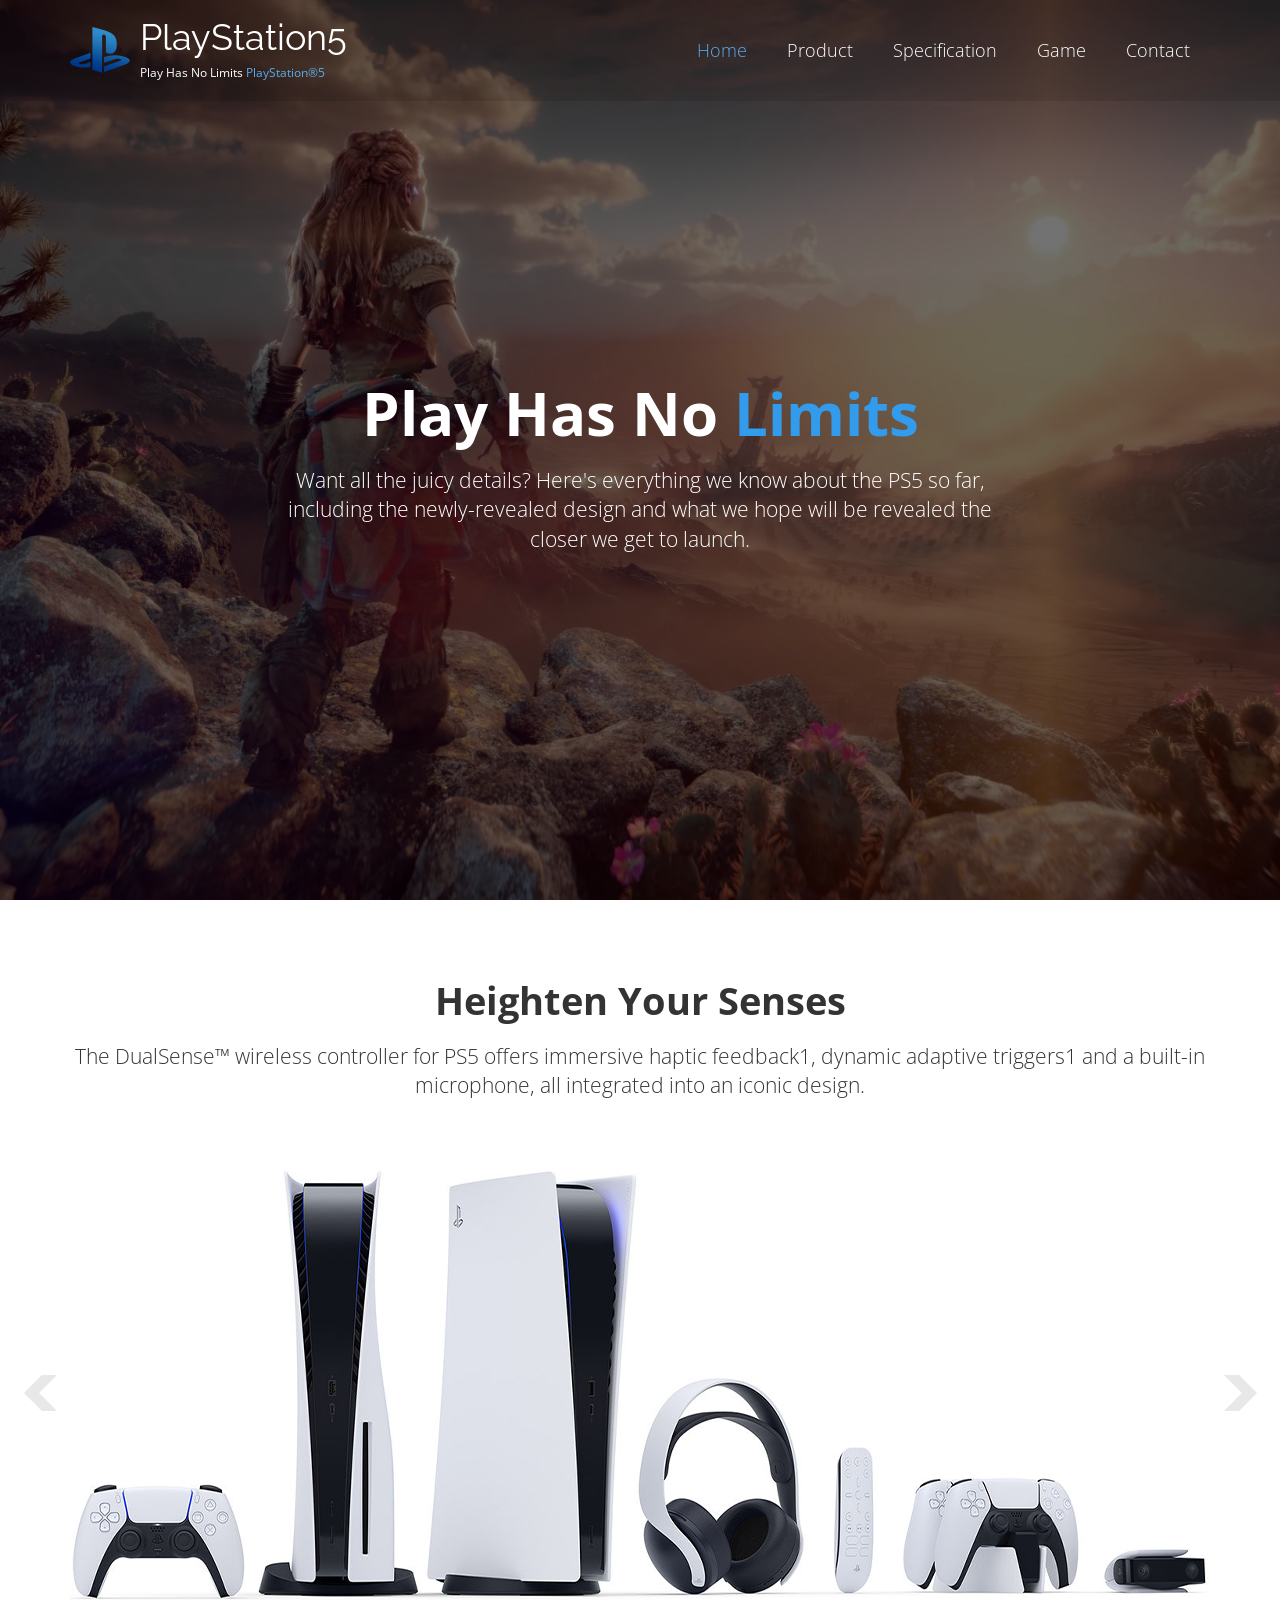
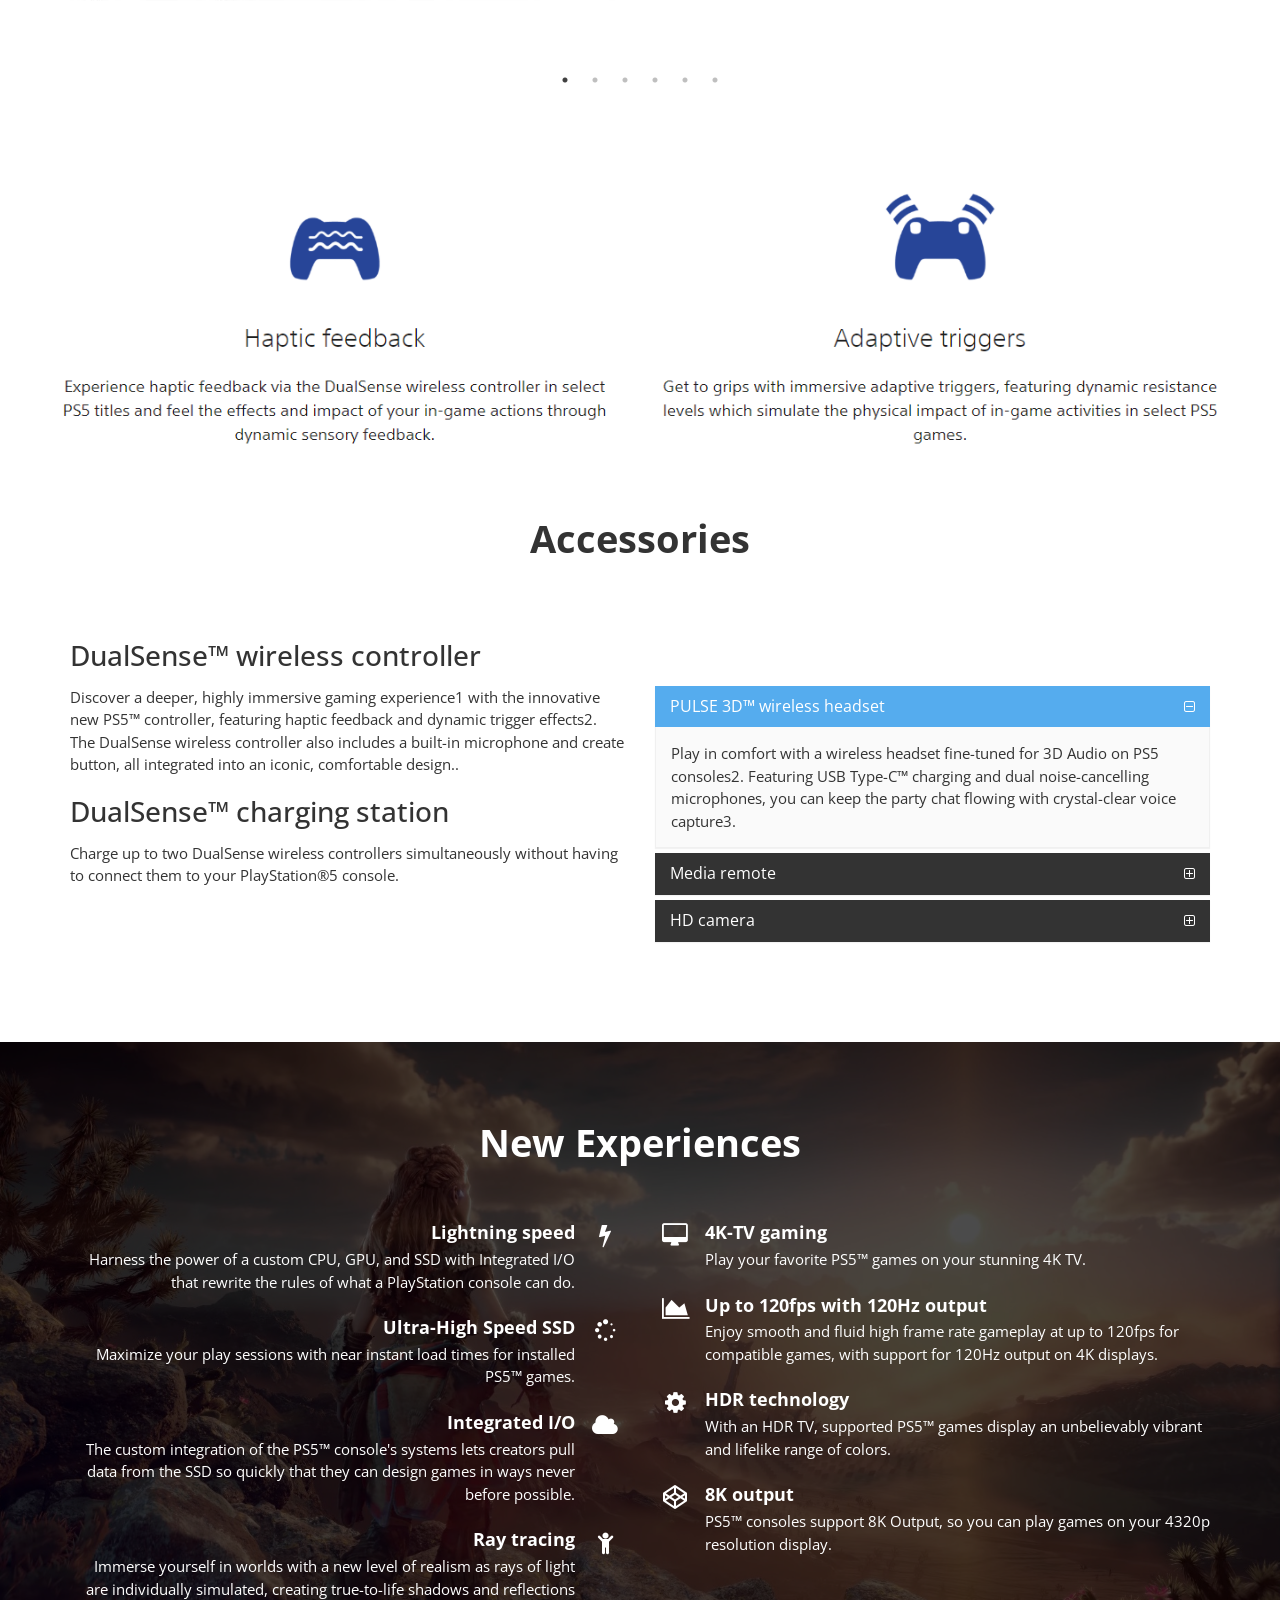
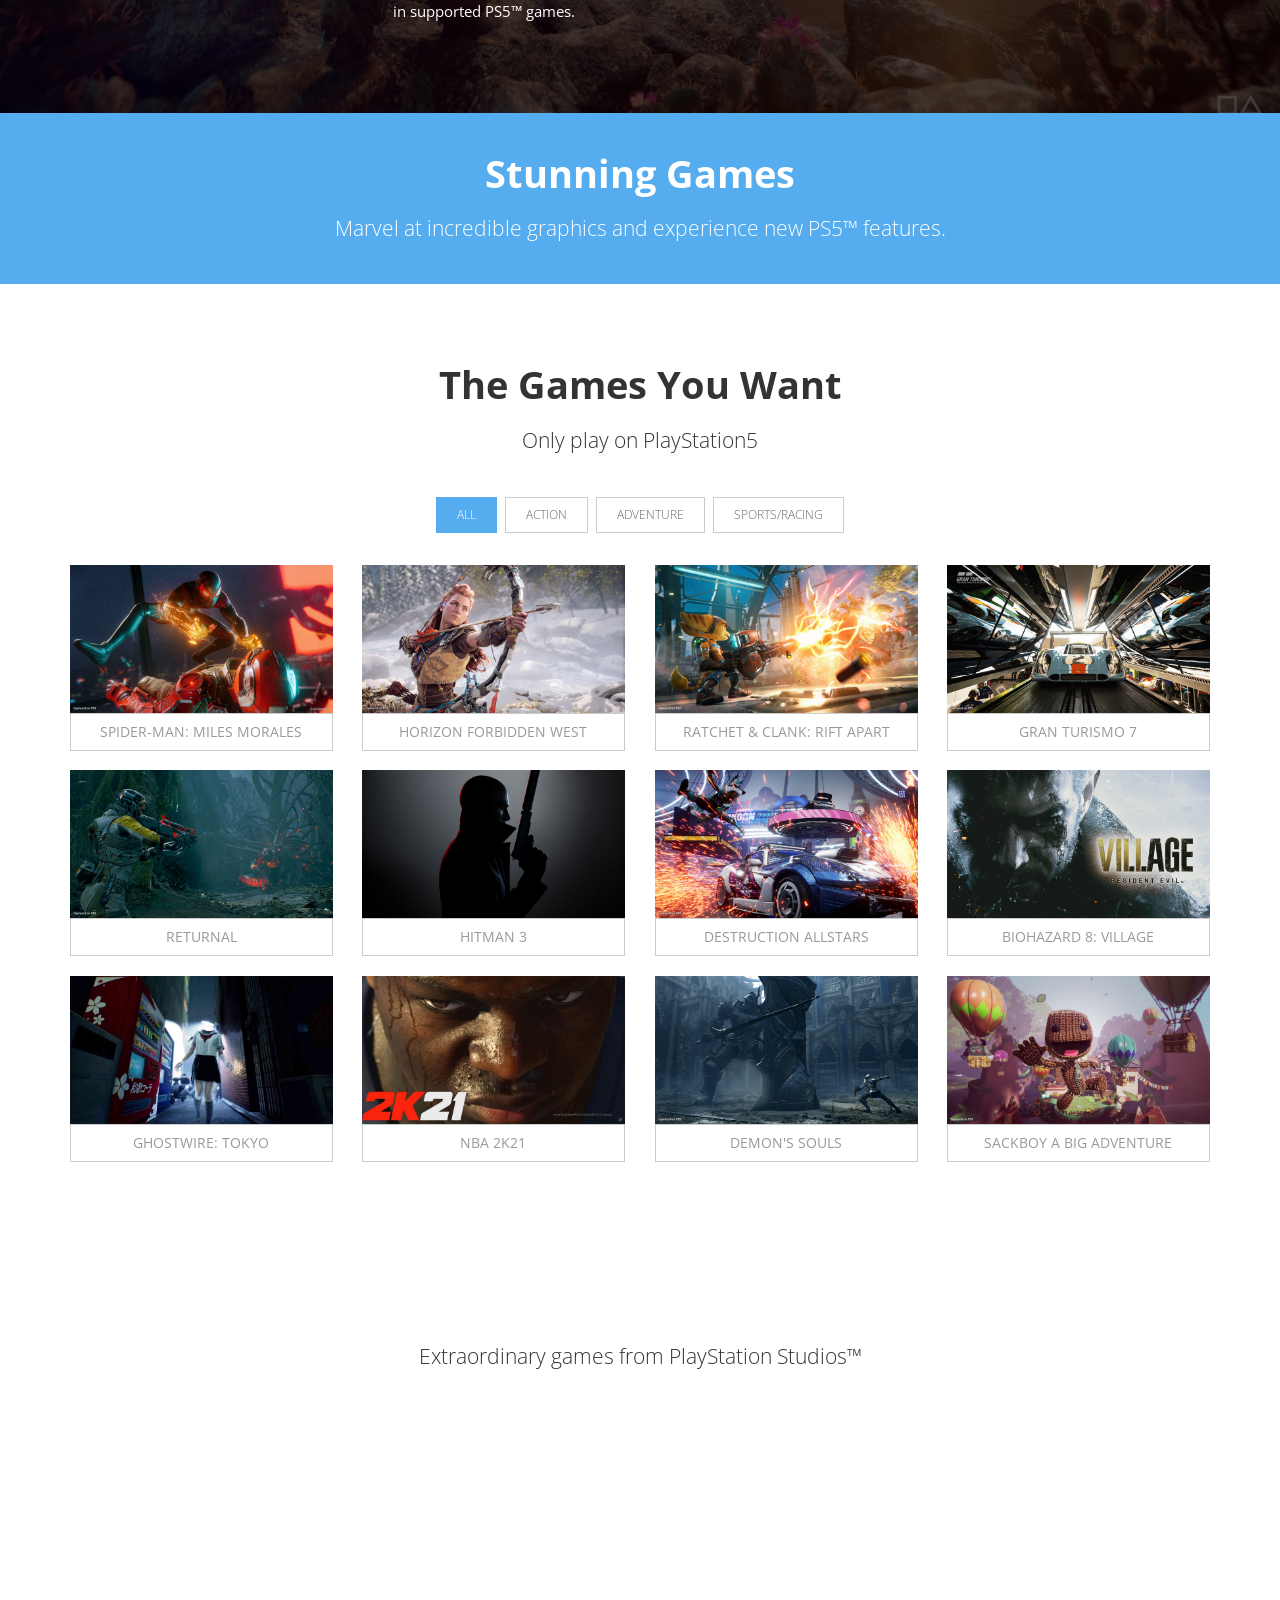
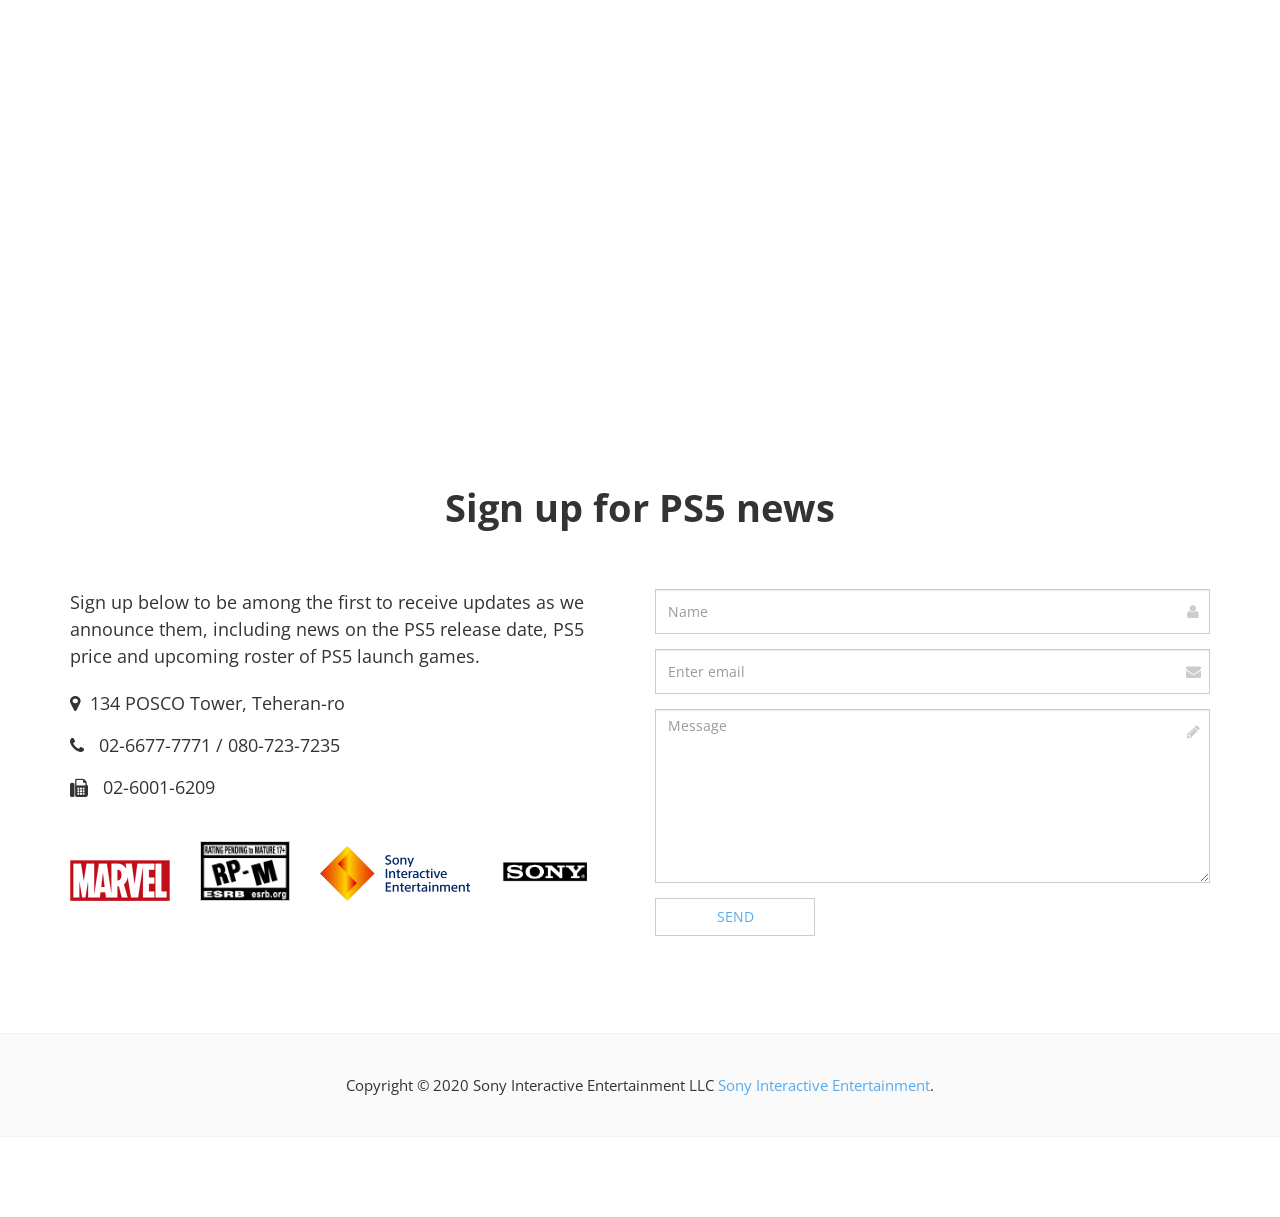
<file: index.html>
<!DOCTYPE html>
<!--[if IE 9]> <html lang="en" class="ie9"> <![endif]-->
<!--[if !IE]><!-->
<html lang="en">
<!--<![endif]-->
	<head>
		<meta charset="utf-8">
		<title>PlayStation®5ㅣPlay Has No Limits</title>
		<meta name="description" content="이 사이트에 대한 소개글">
		<meta name="author" content="htmlcoder.me">

		<!-- Mobile Meta -->
		<meta name="viewport" content="width=device-width, initial-scale=1.0">

		<!-- Favicon -->
		<link rel="shortcut icon" href="images/ps-logo.ico">

		<!-- Web Fonts -->
		<link href='https://fonts.googleapis.com/css?family=Open+Sans:400italic,700italic,400,700,300&amp;subset=latin,latin-ext' rel='stylesheet' type='text/css'>
		<link href='https://fonts.googleapis.com/css?family=Raleway:700,400,300' rel='stylesheet' type='text/css'>

		<!-- Bootstrap core CSS -->
		<link href="bootstrap/css/bootstrap.css" rel="stylesheet">

		<!-- Font Awesome CSS -->
		<link href="fonts/font-awesome/css/font-awesome.css" rel="stylesheet">

		<!-- Plugins -->
		<link href="css/animations.css" rel="stylesheet">

		<!-- Worthy core CSS file -->
		<link href="css/style.css" rel="stylesheet">

		<!-- Custom css --> 
		<link href="css/custom.css" rel="stylesheet">

		<link rel="stylesheet" href="slick/slick.css">
		<link rel="stylesheet" href="slick/slick-theme.css">

	</head>

	<body class="no-trans">
		<!-- scrollToTop -->
		<!-- ================ -->
		<div class="scrollToTop"><i class="icon-up-open-big"></i></div>

		<!-- header start -->
		<!-- ================ --> 
		<header class="header fixed clearfix navbar navbar-fixed-top">
			<div class="container">
				<div class="row">
					<div class="col-md-4">

						<!-- header-left start -->
						<!-- ================ -->
						<div class="header-left clearfix">

							<!-- logo -->
							<div class="logo smooth-scroll">
								<a href="#banner"><img id="logo" src="images/ps-bluelogo.png" alt="Worthy"></a>
							</div>

							<!-- name-and-slogan -->
							<div class="site-name-and-slogan smooth-scroll">
								<div class="site-name"><a href="#banner">PlayStation5</a></div>
								<div class="site-slogan">Play Has No Limits <a target="_blank" href="https://www.playstation.com/ko-kr/ps5/">PlayStation®5</a></div>
							</div>

						</div>
						<!-- header-left end -->
						
					</div>
					<div class="col-md-8">

						<!-- header-right start -->
						<!-- ================ -->
						<div class="header-right clearfix">

							<!-- main-navigation start -->
							<!-- ================ -->
							<div class="main-navigation animated">

								<!-- navbar start -->
								<!-- ================ -->
								<nav class="navbar navbar-default" role="navigation">
									<div class="container-fluid">

										<!-- Toggle get grouped for better mobile display -->
										<div class="navbar-header">
											<button type="button" class="navbar-toggle" data-toggle="collapse" data-target="#navbar-collapse-1">
												<span class="sr-only">Toggle navigation</span>
												<span class="icon-bar"></span>
												<span class="icon-bar"></span>
												<span class="icon-bar"></span>
											</button>
										</div>

										<!-- Collect the nav links, forms, and other content for toggling -->
										<div class="collapse navbar-collapse scrollspy smooth-scroll" id="navbar-collapse-1">
											<ul class="nav navbar-nav navbar-right">
												<li class="active"><a href="#banner">Home</a></li>
												<li><a href="#about">Product</a></li>
												<li><a href="#services">Specification</a></li>
												<li><a href="#portfolio">Game</a></li>
												<li><a href="#contact">Contact</a></li>
											</ul>
										</div>

									</div>
								</nav>
								<!-- navbar end -->

							</div>
							<!-- main-navigation end -->

						</div>
						<!-- header-right end -->

					</div>
				</div>
			</div>
		</header>
		<!-- header end -->

		<!-- banner start -->
		<!-- ================ -->
		<div id="banner" class="banner">
			<video autoplay muted loop playsinline webkit-playsinline preload="auto" poster="images/bg-image-1.jpg" id="myVideo">
				<source src="file/ps5_video1.mp4?v=web-1" type="video/mp4">
				Your browser does not support HTML5 video.
			  </video> 
			<div class="banner-caption">
				<div class="container">
					<div class="row">
						<div class="col-md-8 col-md-offset-2 object-non-visible" data-animation-effect="fadeIn">
							<h1 class="text-center">Play Has No <span>Limits</span></h1>
							<p class="lead text-center" data-animation-effect="fadeIn">Want all the juicy details? Here's everything we know about the PS5 so far, including the newly-revealed design and what we hope will be revealed the closer we get to launch.</p>
						</div>
					</div>
				</div>
			</div>
		</div>
		<!-- banner end -->

		<!-- section start -->
		<!-- ================ -->
		<div class="section clearfix object-non-visible" data-animation-effect="fadeIn">
			<div class="container">
				<div class="row">
					<div class="col-md-12">
						<h1 id="about" class="title text-center">Heighten Your Senses</h1>
						<p class="lead text-center">The DualSense™ wireless controller for PS5 offers immersive haptic feedback1, dynamic adaptive triggers1 and a built-in microphone,
							all integrated into an iconic design.</p>

					<div class="a">
								<img src="images/ps5-device1.png" alt="">
								<img src="images/dual.png" alt="">
								<img src="images/charging.jpg" alt="">
								<img src="images/headset.jpg" alt="">
								<img src="images/remote.jpg" alt="">
								<img src="images/cam.jpg" alt="">
							</div>
								<div class="space"></div>
							</div>
							<div class="col-md-20">
								<img src="images/dualsense.png" alt="">
							</div>
						</div>
						<div class="space"></div>
						<h1 id="about" class="title text-center">Accessories</h1>
						<div class="space"></div>
						<h2>DualSense™ wireless controller</h2>
						<div class="row">
							<div class="col-md-6">
								<p>Discover a deeper, highly immersive gaming experience1 with the innovative new PS5™ controller, featuring haptic feedback and dynamic trigger effects2. The DualSense wireless controller also includes a built-in microphone and create button, all integrated into an iconic, comfortable design..</p>
						<h2>DualSense™ charging station</h2>	
								<p>Charge up to two DualSense wireless controllers simultaneously without having to connect them to your PlayStation®5 console.</p>
							</div>
							<div class="col-md-6">
								<div class="panel-group" id="accordion" role="tablist" aria-multiselectable="true">
									<div class="panel panel-default">
										<div class="panel-heading" role="tab" id="headingOne">
											<h4 class="panel-title">
												<a data-toggle="collapse" data-parent="#accordion" href="#collapseOne" aria-expanded="true" aria-controls="collapseOne">
													PULSE 3D™ wireless headset
												</a>
											</h4>
										</div>
										<div id="collapseOne" class="panel-collapse collapse in" role="tabpanel" aria-labelledby="headingOne">
											<div class="panel-body">
												Play in comfort with a wireless headset fine-tuned for 3D Audio on PS5 consoles2. Featuring USB Type-C™ charging and dual noise-cancelling microphones, you can keep the party chat flowing with crystal-clear voice capture3.
											</div>
										</div>
									</div>
									<div class="panel panel-default">
										<div class="panel-heading" role="tab" id="headingTwo">
											<h4 class="panel-title">
												<a class="collapsed" data-toggle="collapse" data-parent="#accordion" href="#collapseTwo" aria-expanded="false" aria-controls="collapseTwo">
													Media remote
												</a>
											</h4>
										</div>
										<div id="collapseTwo" class="panel-collapse collapse" role="tabpanel" aria-labelledby="headingTwo">
											<div class="panel-body">
												Conveniently control movies, streaming services3 and more on your PS5 console with an intuitive layout.
											</div>
										</div>
									</div>
									<div class="panel panel-default">
										<div class="panel-heading" role="tab" id="headingThree">
											<h4 class="panel-title">
												<a class="collapsed" data-toggle="collapse" data-parent="#accordion" href="#collapseThree" aria-expanded="false" aria-controls="collapseThree">
													HD camera
												</a>
											</h4>
										</div>
										<div id="collapseThree" class="panel-collapse collapse" role="tabpanel" aria-labelledby="headingThree">
											<div class="panel-body">
												Add yourself to your gameplay videos and broadcasts3 with smooth, sharp, full-HD capture.
											</div>
										</div>
									</div>
								</div>
							</div>
						</div>
					</div>
				</div>
			</div>
		</div>
		<!-- section end -->

		<!-- section start -->
		<!-- ================ -->
		<div class="section translucent-bg bg-image-1">
			<div class="container object-non-visible" data-animation-effect="fadeIn">
				<h1 id="services"  class="text-center title">New Experiences</h1>
				<div class="space"></div>
				<div class="row">
					<div class="col-sm-6">
						<div class="media">
							<div class="media-body text-right">
								<h4 class="media-heading">Lightning speed</h4>
								<p>Harness the power of a custom CPU, GPU, and SSD with Integrated I/O that rewrite the rules of what a PlayStation console can do.</p>
							</div>
							<div class="media-right">
								<i class="fa fa-bolt"></i>
							</div>
						</div>
						<div class="media">
							<div class="media-body text-right">
								<h4 class="media-heading">Ultra-High Speed SSD</h4>
								<p>Maximize your play sessions with near instant load times for installed PS5™ games.</p>
							</div>
							<div class="media-right">
								<i class="fa fa-spinner"></i>
							</div>
						</div>
						<div class="media">
							<div class="media-body text-right">
								<h4 class="media-heading">Integrated I/O</h4>
								<p>The custom integration of the PS5™ console's systems lets creators pull data from the SSD so quickly that they can design games in ways never before possible.</p>
							</div>
							<div class="media-right">
								<i class="fa fa-cloud"></i>
							</div>
						</div>
						<div class="media">
							<div class="media-body text-right">
								<h4 class="media-heading">Ray tracing</h4>
								<p>Immerse yourself in worlds with a new level of realism as rays of light are individually simulated, creating true-to-life shadows and reflections in supported PS5™ games.</p>
							</div>
							<div class="media-right">
								<i class="fa fa-child"></i>
							</div>
						</div>
					</div>
					<div class="space visible-xs"></div>
					<div class="col-sm-6">
						<div class="media">
							<div class="media-left">
								<i class="fa fa-desktop"></i>
							</div>
							<div class="media-body">
								<h4 class="media-heading">4K-TV gaming</h4>
								<p>Play your favorite PS5™ games on your stunning 4K TV.</p>
							</div>
						</div>
						<div class="media">
							<div class="media-left">
								<i class="fa fa-area-chart"></i>
							</div>
							<div class="media-body">
								<h4 class="media-heading">Up to 120fps with 120Hz output </h4>
								<p>Enjoy smooth and fluid high frame rate gameplay at up to 120fps for compatible  games, with support for 120Hz output on 4K displays.</p>
							</div>
						</div>
						<div class="media">
							<div class="media-left">
								<i class="fa fa-cog"></i>
							</div>
							<div class="media-body">
								<h4 class="media-heading">HDR technology </h4>
								<p>With an HDR TV, supported PS5™ games display an unbelievably vibrant and lifelike range of colors.</p>
							</div>
						</div>
						<div class="media">
							<div class="media-left">
								<i class="fa fa-codepen"></i>
							</div>
							<div class="media-body">
								<h4 class="media-heading">8K output</h4>
								<p>PS5™ consoles support 8K Output, so you can play games on your 4320p resolution display.</p>
							</div>
						</div>
					</div>
				</div>
			</div>
		</div>
		<!-- section end -->

		<!-- section start -->
		<!-- ================ -->
		<div class="default-bg space blue">
			<div class="container">
				<div class="row">
					<div class="col-md-8 col-md-offset-2">
						<h1 class="text-center">Stunning Games</h1>
						<p class="lead text-center">Marvel at incredible graphics and experience new PS5™ features. </p>
					</div>
				</div>
			</div>
		</div>
		<!-- section end -->

		<!-- section start -->
		<!-- ================ -->
		<div class="section">
			<div class="container">
				<h1 class="text-center title" id="portfolio">The Games You Want</h1>
				<div class="separator"></div>
				<p class="lead text-center">Only play on PlayStation5</p>
				<br>			
				<div class="row object-non-visible" data-animation-effect="fadeIn">
					<div class="col-md-12">

						<!-- isotope filters start -->
						<div class="filters text-center">
							<ul class="nav nav-pills">
								<li class="active"><a href="#" data-filter="*">All</a></li>
								<li><a href="#" data-filter=".web-design">Action</a></li>
								<li><a href="#" data-filter=".app-development">Adventure</a></li>
								<li><a href="#" data-filter=".site-building">Sports/Racing</a></li>
							</ul>
						</div>
						<!-- isotope filters end -->

						<!-- portfolio items start -->
						<div class="isotope-container row grid-space-20">
							<div class="col-sm-6 col-md-3 isotope-item web-design">
								<div class="image-box">
									<div class="overlay-container">
										<img src="images/spiderman.jpg" alt="">
										<a class="overlay" data-toggle="modal" data-target="#project-1">
											<i class="fa fa-search-plus"></i>
											<span>Action</span>
										</a>
									</div>
									<a class="btn btn-default btn-block" data-toggle="modal" data-target="#project-1">Spider-Man: Miles Morales</a>
								</div>
								<!-- Modal -->
								<div class="modal fade" id="project-1" tabindex="-1" role="dialog" aria-labelledby="project-1-label" aria-hidden="true">
									<div class="modal-dialog modal-lg">
										<div class="modal-content">
											<div class="modal-header">
												<button type="button" class="close" data-dismiss="modal"><span aria-hidden="true">&times;</span><span class="sr-only">Close</span></button>
												<h4 class="modal-title" id="project-1-label">Marvel's Spider-Man: Miles Morales</h4>
											</div>
											<div class="modal-body">
												<h3>Marvel's Spider-Man: Miles Morales</h3>
												<div class="row">
													<div class="col-md-6">
														<p>Experience the rise of Miles Morales as the new hero masters incredible, explosive new powers to become his own Spider-Man.</p>													
													</div>
													<div class="col-md-6">
														<img src="images/spiderman.jpg" alt="">
													</div>
												</div>
											</div>
											<div class="modal-footer">
												<button type="button" class="btn btn-sm btn-default" data-dismiss="modal">Close</button>
											</div>
										</div>
									</div>
								</div>
								<!-- Modal end -->
							</div>

							<div class="col-sm-6 col-md-3 isotope-item app-development">
								<div class="image-box">
									<div class="overlay-container">
										<img src="images/horizon.jpg" alt="">
										<a class="overlay" data-toggle="modal" data-target="#project-2">
											<i class="fa fa-search-plus"></i>
											<span>Adventure</span>
										</a>
									</div>
									<a class="btn btn-default btn-block" data-toggle="modal" data-target="#project-2">Horizon Forbidden West</a>
								</div>
								<!-- Modal -->
								<div class="modal fade" id="project-2" tabindex="-1" role="dialog" aria-labelledby="project-2-label" aria-hidden="true">
									<div class="modal-dialog modal-lg">
										<div class="modal-content">
											<div class="modal-header">
												<button type="button" class="close" data-dismiss="modal"><span aria-hidden="true">&times;</span><span class="sr-only">Close</span></button>
												<h4 class="modal-title" id="project-2-label">Horizon Forbidden West</h4>
											</div>
											<div class="modal-body">
												<h3>Horizon Forbidden West</h3>
												<div class="row">
													<div class="col-md-6">
														<p>Join Aloy as she braves the Forbidden West - a majestic but dangerous frontier that conceals mysterious new threats.</p>
													</div>
													<div class="col-md-6">
														<img src="images/horizon.jpg" alt="">
													</div>
												</div>
											</div>
											<div class="modal-footer">
												<button type="button" class="btn btn-sm btn-default" data-dismiss="modal">Close</button>
											</div>
										</div>
									</div>
								</div>
								<!-- Modal end -->
							</div>
							
							<div class="col-sm-6 col-md-3 isotope-item web-design">
								<div class="image-box">
									<div class="overlay-container">
										<img src="images/rachet.jpg" alt="">
										<a class="overlay" data-toggle="modal" data-target="#project-3">
											<i class="fa fa-search-plus"></i>
											<span>Action</span>
										</a>
									</div>
									<a class="btn btn-default btn-block" data-toggle="modal" data-target="#project-3">Ratchet & Clank: Rift Apart</a>
								</div>
								<!-- Modal -->
								<div class="modal fade" id="project-3" tabindex="-1" role="dialog" aria-labelledby="project-3-label" aria-hidden="true">
									<div class="modal-dialog modal-lg">
										<div class="modal-content">
											<div class="modal-header">
												<button type="button" class="close" data-dismiss="modal"><span aria-hidden="true">&times;</span><span class="sr-only">Close</span></button>
												<h4 class="modal-title" id="project-3-label">Ratchet & Clank: Rift Apart</h4>
											</div>
											<div class="modal-body">
												<h3>Ratchet & Clank: Rift Apart</h3>
												<div class="row">
													<div class="col-md-6">
														<p>Blast your way through an interdimensional adventure with Ratchet and Clank.</p>
													</div>
													<div class="col-md-6">
														<img src="images/rachet.jpg" alt="">
													</div>
												</div>
											</div>
											<div class="modal-footer">
												<button type="button" class="btn btn-sm btn-default" data-dismiss="modal">Close</button>
											</div>
										</div>
									</div>
								</div>
								<!-- Modal end -->
							</div>
							
							<div class="col-sm-6 col-md-3 isotope-item site-building">
								<div class="image-box">
									<div class="overlay-container">
										<img src="images/gran.jpg" alt="">
										<a class="overlay" data-toggle="modal" data-target="#project-4">
											<i class="fa fa-search-plus"></i>
											<span>Sports/Racing</span>
										</a>
									</div>
									<a class="btn btn-default btn-block" data-toggle="modal" data-target="#project-4">Gran Turismo 7</a>
								</div>
								<!-- Modal -->
								<div class="modal fade" id="project-4" tabindex="-1" role="dialog" aria-labelledby="project-4-label" aria-hidden="true">
									<div class="modal-dialog modal-lg">
										<div class="modal-content">
											<div class="modal-header">
												<button type="button" class="close" data-dismiss="modal"><span aria-hidden="true">&times;</span><span class="sr-only">Close</span></button>
												<h4 class="modal-title" id="project-4-label">Gran Turismo 7</h4>
											</div>
											<div class="modal-body">
												<h3>Gran Turismo 7</h3>
												<div class="row">
													<div class="col-md-6">
														<p>Gran Turismo 7 builds on 22 years of experience to bring you the best features from the history of the franchise.</p>
													</div>
													<div class="col-md-6">
														<img src="images/gran.jpg" alt="">
													</div>
												</div>
											</div>
											<div class="modal-footer">
												<button type="button" class="btn btn-sm btn-default" data-dismiss="modal">Close</button>
											</div>
										</div>
									</div>
								</div>
								<!-- Modal end -->
							</div>
							
							<div class="col-sm-6 col-md-3 isotope-item app-development">
								<div class="image-box">
									<div class="overlay-container">
										<img src="images/returnal.jpg" alt="">
										<a class="overlay" data-toggle="modal" data-target="#project-5">
											<i class="fa fa-search-plus"></i>
											<span>Adventure</span>
										</a>
									</div>
									<a class="btn btn-default btn-block" data-toggle="modal" data-target="#project-5">Returnal</a>
								</div>
								<!-- Modal -->
								<div class="modal fade" id="project-5" tabindex="-1" role="dialog" aria-labelledby="project-5-label" aria-hidden="true">
									<div class="modal-dialog modal-lg">
										<div class="modal-content">
											<div class="modal-header">
												<button type="button" class="close" data-dismiss="modal"><span aria-hidden="true">&times;</span><span class="sr-only">Close</span></button>
												<h4 class="modal-title" id="project-5-label">Returnal</h4>
											</div>
											<div class="modal-body">
												<h3>Returnal</h3>
												<div class="row">
													<div class="col-md-6">
														<p>Break the cycle of chaos on an always changing alien planet in this third-person roguelike shooter.</p>
													</div>
													<div class="col-md-6">
														<img src="images/returnal.jpg" alt="">
													</div>
												</div>
											</div>
											<div class="modal-footer">
												<button type="button" class="btn btn-sm btn-default" data-dismiss="modal">Close</button>
											</div>
										</div>
									</div>
								</div>
								<!-- Modal end -->
							</div>
							
							<div class="col-sm-6 col-md-3 isotope-item web-design">
								<div class="image-box">
									<div class="overlay-container">
										<img src="images/hitman.png" alt="">
										<a class="overlay" data-toggle="modal" data-target="#project-6">
											<i class="fa fa-search-plus"></i>
											<span>Action</span>
										</a>
									</div>
									<a class="btn btn-default btn-block" data-toggle="modal" data-target="#project-6">Hitman 3</a>
								</div>
								<!-- Modal -->
								<div class="modal fade" id="project-6" tabindex="-1" role="dialog" aria-labelledby="project-6-label" aria-hidden="true">
									<div class="modal-dialog modal-lg">
										<div class="modal-content">
											<div class="modal-header">
												<button type="button" class="close" data-dismiss="modal"><span aria-hidden="true">&times;</span><span class="sr-only">Close</span></button>
												<h4 class="modal-title" id="project-6-label">Hitman 3</h4>
											</div>
											<div class="modal-body">
												<h3>Hitman 3</h3>
												<div class="row">
													<div class="col-md-6">
														<p>The sequel to hitman 2 and the eighth in the hitman series. It is the final work of the World Trilogy of the Assassination, which began with a hitman. It will be released in January, 2021.</p>
													</div>
													<div class="col-md-6">
														<img src="images/hitman.png" alt="">
													</div>
												</div>
											</div>
											<div class="modal-footer">
												<button type="button" class="btn btn-sm btn-default" data-dismiss="modal">Close</button>
											</div>
										</div>
									</div>
								</div>
								<!-- Modal end -->
							</div>
							
							<div class="col-sm-6 col-md-3 isotope-item site-building">
								<div class="image-box">
									<div class="overlay-container">
										<img src="images/destruction.jpg" alt="">
										<a class="overlay" data-toggle="modal" data-target="#project-7">
											<i class="fa fa-search-plus"></i>
											<span>Sports/Racing</span>
										</a>
									</div>
									<a class="btn btn-default btn-block" data-toggle="modal" data-target="#project-7">Destruction AllStars</a>
								</div>
								<!-- Modal -->
								<div class="modal fade" id="project-7" tabindex="-1" role="dialog" aria-labelledby="project-7-label" aria-hidden="true">
									<div class="modal-dialog modal-lg">
										<div class="modal-content">
											<div class="modal-header">
												<button type="button" class="close" data-dismiss="modal"><span aria-hidden="true">&times;</span><span class="sr-only">Close</span></button>
												<h4 class="modal-title" id="project-7-label">Destruction AllStars</h4>
											</div>
											<div class="modal-body">
												<h3>Destruction AllStars</h3>
												<div class="row">
													<div class="col-md-6">
														<p>Pile on the destruction from behind the wheel or on-foot in the global phenomenon that is Destruction AllStars.</p>
													</div>
													<div class="col-md-6">
														<img src="images/destruction.jpg" alt="">
													</div>
												</div>
											</div>
											<div class="modal-footer">
												<button type="button" class="btn btn-sm btn-default" data-dismiss="modal">Close</button>
											</div>
										</div>
									</div>
								</div>
								<!-- Modal end -->
							</div>
							
							<div class="col-sm-6 col-md-3 isotope-item web-design">
								<div class="image-box">
									<div class="overlay-container">
										<img src="images/biohazard8.png" alt="">
										<a class="overlay" data-toggle="modal" data-target="#project-8">
											<i class="fa fa-search-plus"></i>
											<span>Action</span>
										</a>
									</div>
									<a class="btn btn-default btn-block" data-toggle="modal" data-target="#project-8">Biohazard 8: Village</a>
								</div>
								<!-- Modal -->
								<div class="modal fade" id="project-8" tabindex="-1" role="dialog" aria-labelledby="project-8-label" aria-hidden="true">
									<div class="modal-dialog modal-lg">
										<div class="modal-content">
											<div class="modal-header">
												<button type="button" class="close" data-dismiss="modal"><span aria-hidden="true">&times;</span><span class="sr-only">Close</span></button>
												<h4 class="modal-title" id="project-8-label">Biohazard 8: Village</h4>
											</div>
											<div class="modal-body">
												<h3>Biohazard 8: Village</h3>
												<div class="row">
													<div class="col-md-6">
														<p>Years after the nightmare, Ethan Winters was living a normal life with his family as if nothing had happened. However, even that life is broken by Chris Redfield, a man once called a hero.</p>
													</div>
													<div class="col-md-6">
														<img src="images/biohazard8.png" alt="">
													</div>
												</div>
											</div>
											<div class="modal-footer">
												<button type="button" class="btn btn-sm btn-default" data-dismiss="modal">Close</button>
											</div>
										</div>
									</div>
								</div>
								<!-- Modal end -->
							</div>

							<div class="col-sm-6 col-md-3 isotope-item web-design">
								<div class="image-box">
									<div class="overlay-container">
										<img src="images/tokyo.png" alt="">
										<a class="overlay" data-toggle="modal" data-target="#project-9">
											<i class="fa fa-search-plus"></i>
											<span>Action</span>
										</a>
									</div>
									<a class="btn btn-default btn-block" data-toggle="modal" data-target="#project-9">GhostWire: Tokyo</a>
								</div>
								<!-- Modal -->
								<div class="modal fade" id="project-9" tabindex="-1" role="dialog" aria-labelledby="project-9-label" aria-hidden="true">
									<div class="modal-dialog modal-lg">
										<div class="modal-content">
											<div class="modal-header">
												<button type="button" class="close" data-dismiss="modal"><span aria-hidden="true">&times;</span><span class="sr-only">Close</span></button>
												<h4 class="modal-title" id="project-9-label">GhostWire: Tokyo</h4>
											</div>
											<div class="modal-body">
												<h3>GhostWire: Tokyo</h3>
												<div class="row">
													<div class="col-md-6">
														<p>The background tells the story of a mysterious disappearance in Tokyo. The player who has armed with enigmatic spirituality, must find the source of the incident and at the same time fight the ancient evil beings lurking behind it.</p>
													</div>
													<div class="col-md-6">
														<img src="images/tokyo.png" alt="">
													</div>
												</div>
											</div>
											<div class="modal-footer">
												<button type="button" class="btn btn-sm btn-default" data-dismiss="modal">Close</button>
											</div>
										</div>
									</div>
								</div>
								<!-- Modal end -->
							</div>

							<div class="col-sm-6 col-md-3 isotope-item site-building">
								<div class="image-box">
									<div class="overlay-container">
										<img src="images/nba.png" alt="">
										<a class="overlay" data-toggle="modal" data-target="#project-10">
											<i class="fa fa-search-plus"></i>
											<span>Sports/Racing</span>
										</a>
									</div>
									<a class="btn btn-default btn-block" data-toggle="modal" data-target="#project-10">NBA 2K21</a>
								</div>
								<!-- Modal -->
								<div class="modal fade" id="project-10" tabindex="-1" role="dialog" aria-labelledby="project-10-label" aria-hidden="true">
									<div class="modal-dialog modal-lg">
										<div class="modal-content">
											<div class="modal-header">
												<button type="button" class="close" data-dismiss="modal"><span aria-hidden="true">&times;</span><span class="sr-only">Close</span></button>
												<h4 class="modal-title" id="project-10-label">NBA 2K21</h4>
											</div>
											<div class="modal-body">
												<h3>NBA 2K21</h3>
												<div class="row">
													<div class="col-md-6">
														<p>Release at the end of 2020</p>
													</div>
													<div class="col-md-6">
														<img src="images/nba.png" alt="">
													</div>
												</div>
											</div>
											<div class="modal-footer">
												<button type="button" class="btn btn-sm btn-default" data-dismiss="modal">Close</button>
											</div>
										</div>
									</div>
								</div>
								<!-- Modal end -->
							</div>

							<div class="col-sm-6 col-md-3 isotope-item web-design">
								<div class="image-box">
									<div class="overlay-container">
										<img src="images/demon.jpg" alt="">
										<a class="overlay" data-toggle="modal" data-target="#project-11">
											<i class="fa fa-search-plus"></i>
											<span>Action</span>
										</a>
									</div>
									<a class="btn btn-default btn-block" data-toggle="modal" data-target="#project-11">Demon's Souls</a>
								</div>
								<!-- Modal -->
								<div class="modal fade" id="project-11" tabindex="-1" role="dialog" aria-labelledby="project-11-label" aria-hidden="true">
									<div class="modal-dialog modal-lg">
										<div class="modal-content">
											<div class="modal-header">
												<button type="button" class="close" data-dismiss="modal"><span aria-hidden="true">&times;</span><span class="sr-only">Close</span></button>
												<h4 class="modal-title" id="project-11-label">Demon's Souls</h4>
											</div>
											<div class="modal-body">
												<h3>Demon's Souls</h3>
												<div class="row">
													<div class="col-md-6">
														<p>Entirely rebuilt from the ground up, this remake invites you to experience the unsettling story and ruthless combat of Demon’s Souls™.</p>
													</div>
													<div class="col-md-6">
														<img src="images/demon.jpg" alt="">
													</div>
												</div>
											</div>
											<div class="modal-footer">
												<button type="button" class="btn btn-sm btn-default" data-dismiss="modal">Close</button>
											</div>
										</div>
									</div>
								</div>
								<!-- Modal end -->
							</div>

							<div class="col-sm-6 col-md-3 isotope-item app-development">
								<div class="image-box">
									<div class="overlay-container">
										<img src="images/sackboy.jpg" alt="">
										<a class="overlay" data-toggle="modal" data-target="#project-12">
											<i class="fa fa-search-plus"></i>
											<span>Adventure</span>
										</a>
									</div>
									<a class="btn btn-default btn-block" data-toggle="modal" data-target="#project-12">Sackboy A Big Adventure</a>
								</div>
								<!-- Modal -->
								<div class="modal fade" id="project-12" tabindex="-1" role="dialog" aria-labelledby="project-12-label" aria-hidden="true">
									<div class="modal-dialog modal-lg">
										<div class="modal-content">
											<div class="modal-header">
												<button type="button" class="close" data-dismiss="modal"><span aria-hidden="true">&times;</span><span class="sr-only">Close</span></button>
												<h4 class="modal-title" id="project-12-label">Sackboy A Big Adventure</h4>
											</div>
											<div class="modal-body">
												<h3>Sackboy A Big Adventure</h3>
												<div class="row">
													<div class="col-md-6">
														<p>Take Sackboy on an epic 3D platforming adventure with your friends.</p>
													</div>
													<div class="col-md-6">
														<img src="images/sackboy.jpg" alt="">
													</div>
												</div>
											</div>
											<div class="modal-footer">
												<button type="button" class="btn btn-sm btn-default" data-dismiss="modal">Close</button>
											</div>
										</div>
									</div>
								</div>
								<!-- Modal end -->
							</div>

						</div>
						<!-- portfolio items end -->
					
					</div>
				</div>
			</div>
		</div>
		<!-- section end -->
		<div class="section clearfix object-non-visible" data-animation-effect="fadeIn">
			<p class="lead text-center">Extraordinary games from PlayStation Studios™</p>
						<p align="middle"><iframe width="1000" height="600" src="https://www.youtube.com/embed/i76gPpka2Fo" frameborder="0" allow="accelerometer; autoplay; encrypted-media; gyroscope; picture-in-picture" allowfullscreen></iframe></p>
		<!-- section end -->

		<!-- footer start -->
		<!-- ================ --> 
		<footer id="footer">

			<!-- .footer start -->
			<!-- ================ -->
			<div class="footer section">
				<div class="container">
					<h1 class="title text-center" id="contact">Sign up for PS5 news</h1>
					<div class="space"></div>
					<div class="row">
						<div class="col-sm-6">
							<div class="footer-content">
								<p class="large">Sign up below to be among the first to receive updates as we announce them, including news on the PS5 release date, PS5 price and upcoming roster of PS5 launch games. 
								</p>
								<ul class="list-icons">
									<li><i class="fa fa-map-marker pr-10"></i>134 POSCO Tower, Teheran-ro</li>
									<li><i class="fa fa-phone pr-10"></i> 02-6677-7771 / 080-723-7235</li>
									<li><i class="fa fa-fax pr-10"></i> 02-6001-6209</li>
								<ul class="social-links">
									<li class="marvel"><img src="images/marvel.png" width="100"></li>
									<li class="esrb"><img src="images/esrb.png" width="90"></li>
									<li class="sony inter"><img src="images/sony.png" width="150"></li>
									<li class="sony"><img src="images/sonyr.jpg" width="100"></li>
								</ul>
							</div>
						</div>
						<div class="col-sm-6">
							<div class="footer-content">
								<form role="form" id="footer-form">
									<div class="form-group has-feedback">
										<label class="sr-only" for="name2">Name</label>
										<input type="text" class="form-control" id="name2" placeholder="Name" name="name2" required>
										<i class="fa fa-user form-control-feedback"></i>
									</div>
									<div class="form-group has-feedback">
										<label class="sr-only" for="email2">Email address</label>
										<input type="email" class="form-control" id="email2" placeholder="Enter email" name="email2" required>
										<i class="fa fa-envelope form-control-feedback"></i>
									</div>
									<div class="form-group has-feedback">
										<label class="sr-only" for="message2">Message</label>
										<textarea class="form-control" rows="8" id="message2" placeholder="Message" name="message2" required></textarea>
										<i class="fa fa-pencil form-control-feedback"></i>
									</div>
									<input type="submit" value="Send" class="btn btn-default">
								</form>
							</div>
						</div>
					</div>
				</div>
			</div>
			<!-- .footer end -->

			<!-- .subfooter start -->
			<!-- ================ -->
			<div class="subfooter">
				<div class="container">
					<div class="row">
						<div class="col-md-12">
							<p class="text-center">Copyright © 2020 Sony Interactive Entertainment LLC <a target="_blank" href="https://www.siek.co.kr/main">Sony Interactive Entertainment</a>.</p>
						</div>
					</div>
				</div>
			</div>
			<!-- .subfooter end -->

		</footer>
		<!-- footer end -->

		<!-- JavaScript files placed at the end of the document so the pages load faster
		================================================== -->
		<!-- Jquery and Bootstap core js files -->
		<script type="text/javascript" src="plugins/jquery.min.js"></script>
		<script type="text/javascript" src="bootstrap/js/bootstrap.min.js"></script>

		<!-- Modernizr javascript -->
		<script type="text/javascript" src="plugins/modernizr.js"></script>

		<!-- Isotope javascript -->
		<script type="text/javascript" src="plugins/isotope/isotope.pkgd.min.js"></script>
		
		<!-- Backstretch javascript -->
		<script type="text/javascript" src="plugins/jquery.backstretch.min.js"></script>

		<!-- Appear javascript -->
		<script type="text/javascript" src="plugins/jquery.appear.js"></script>

		<!-- Initialization of Plugins -->
		<script type="text/javascript" src="js/template.js"></script>

		<!-- Custom Scripts -->
		<script type="text/javascript" src="js/custom.js"></script>
		<script>
			(function () {
				var heroVideo = document.getElementById('myVideo');
				if (!heroVideo) return;
				heroVideo.muted = true;
				var startVideo = function () {
					var playAttempt = heroVideo.play();
					if (playAttempt && typeof playAttempt.catch === 'function') {
						playAttempt.catch(function () {
							document.addEventListener('click', startVideo, { once: true });
						});
					}
				};
				heroVideo.addEventListener('canplay', startVideo, { once: true });
				startVideo();
			})();
		</script>

        <script src="./js/video.js"></script>
 
        <script src="./js/bigvideo.js"></script>
 
		<script src="./js/imagesloaded.pkgd.min.js"></script>  
		
		<script src="slick/slick.js"></script>
		<script>
		       $(function(){
            $('.a').slick({
                dots:true,Infinite:true
            });
        });
	</script>
<style>
.slick-prev:before, .slick-next:before {color: black;}
.slick-prev, .slick-next{position:absolute; z-index: 10000;}
.slick-prev{left:-55px;}
.slick-next{right:-55px;}
</style>

	</body>
</html>
</file>
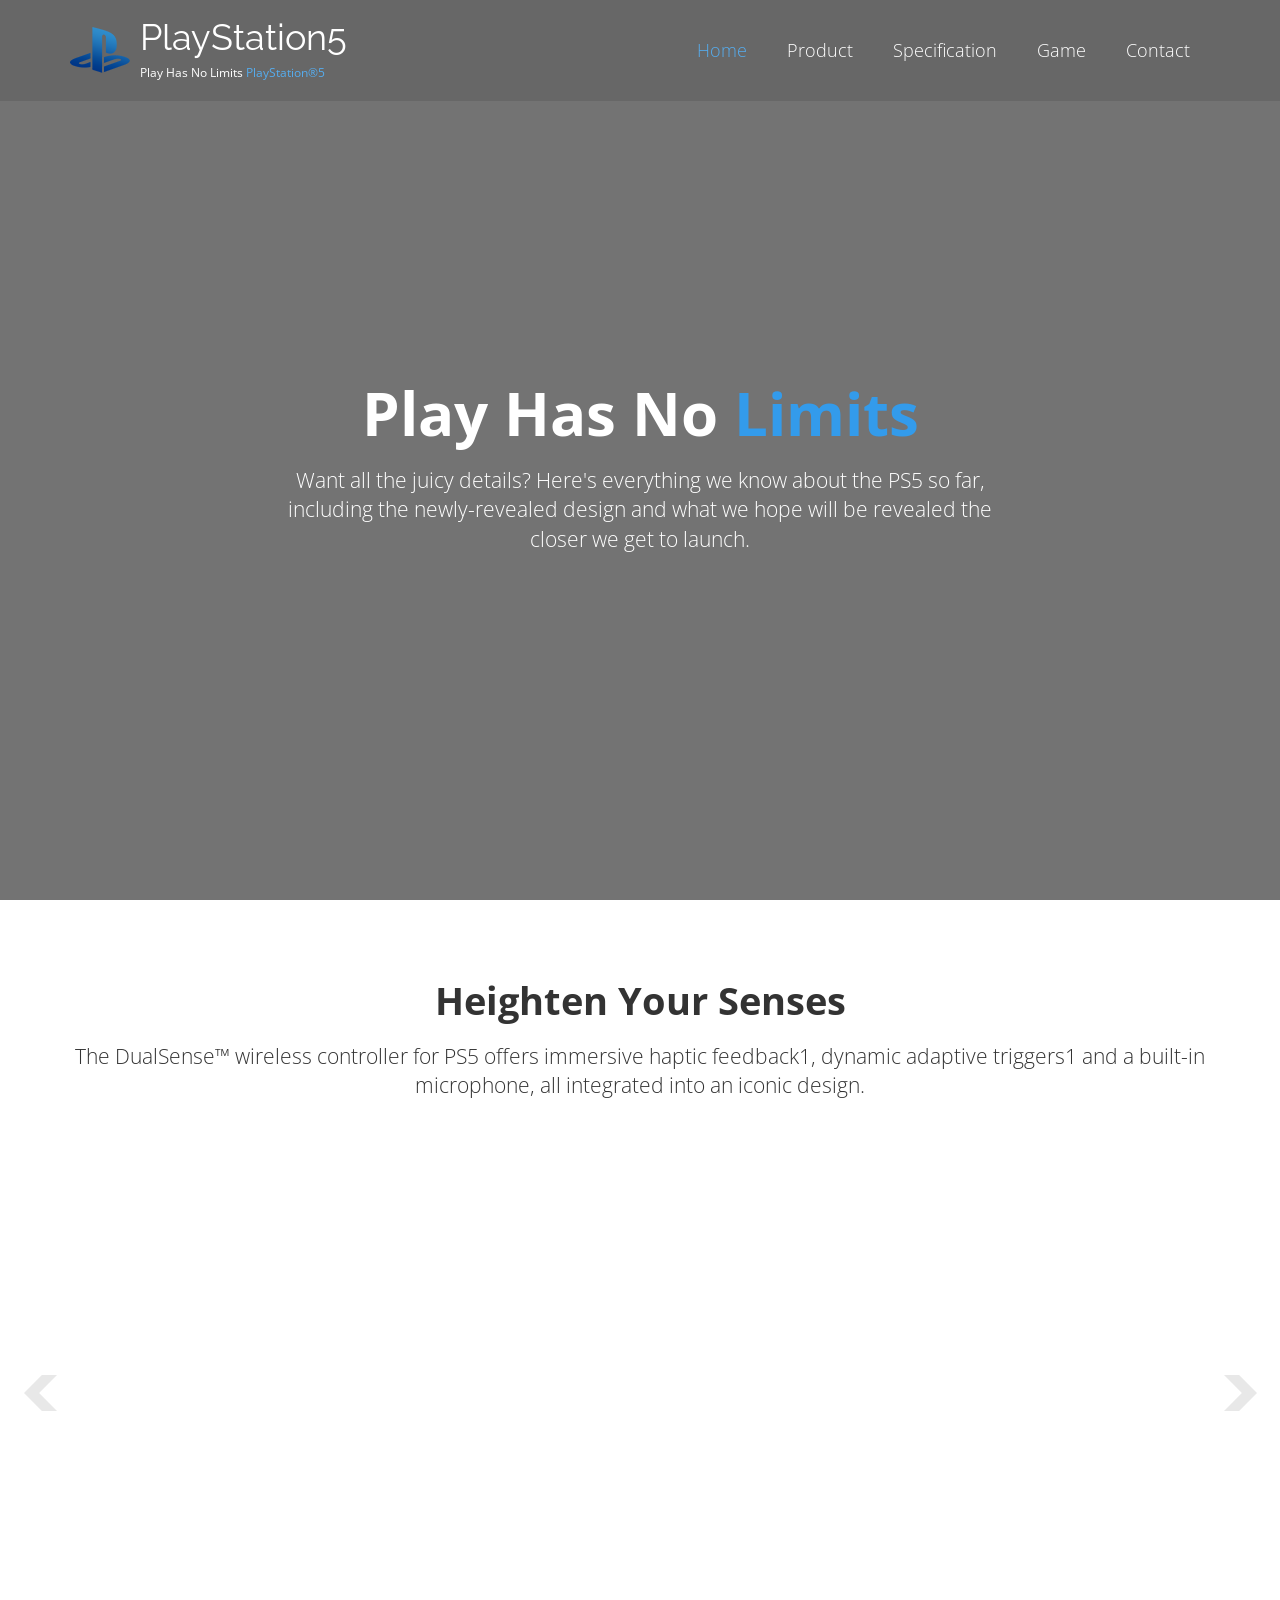
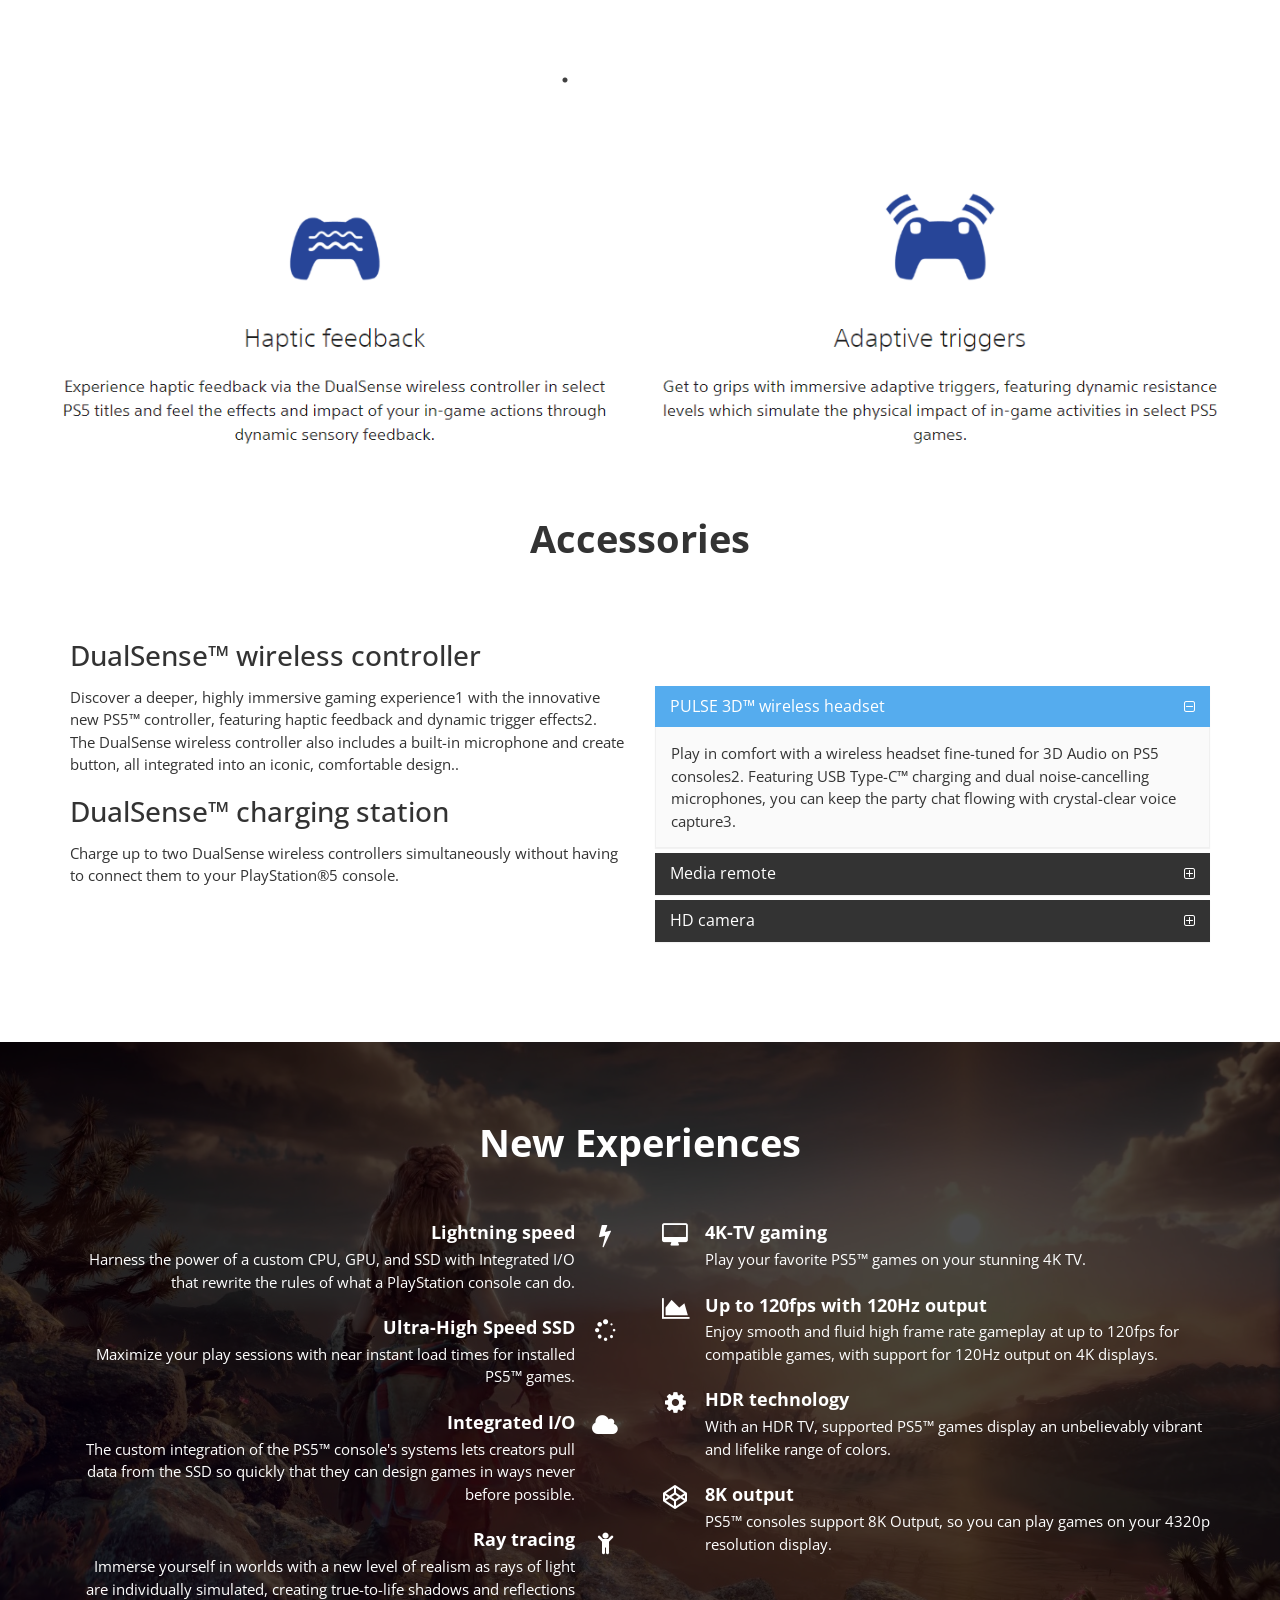
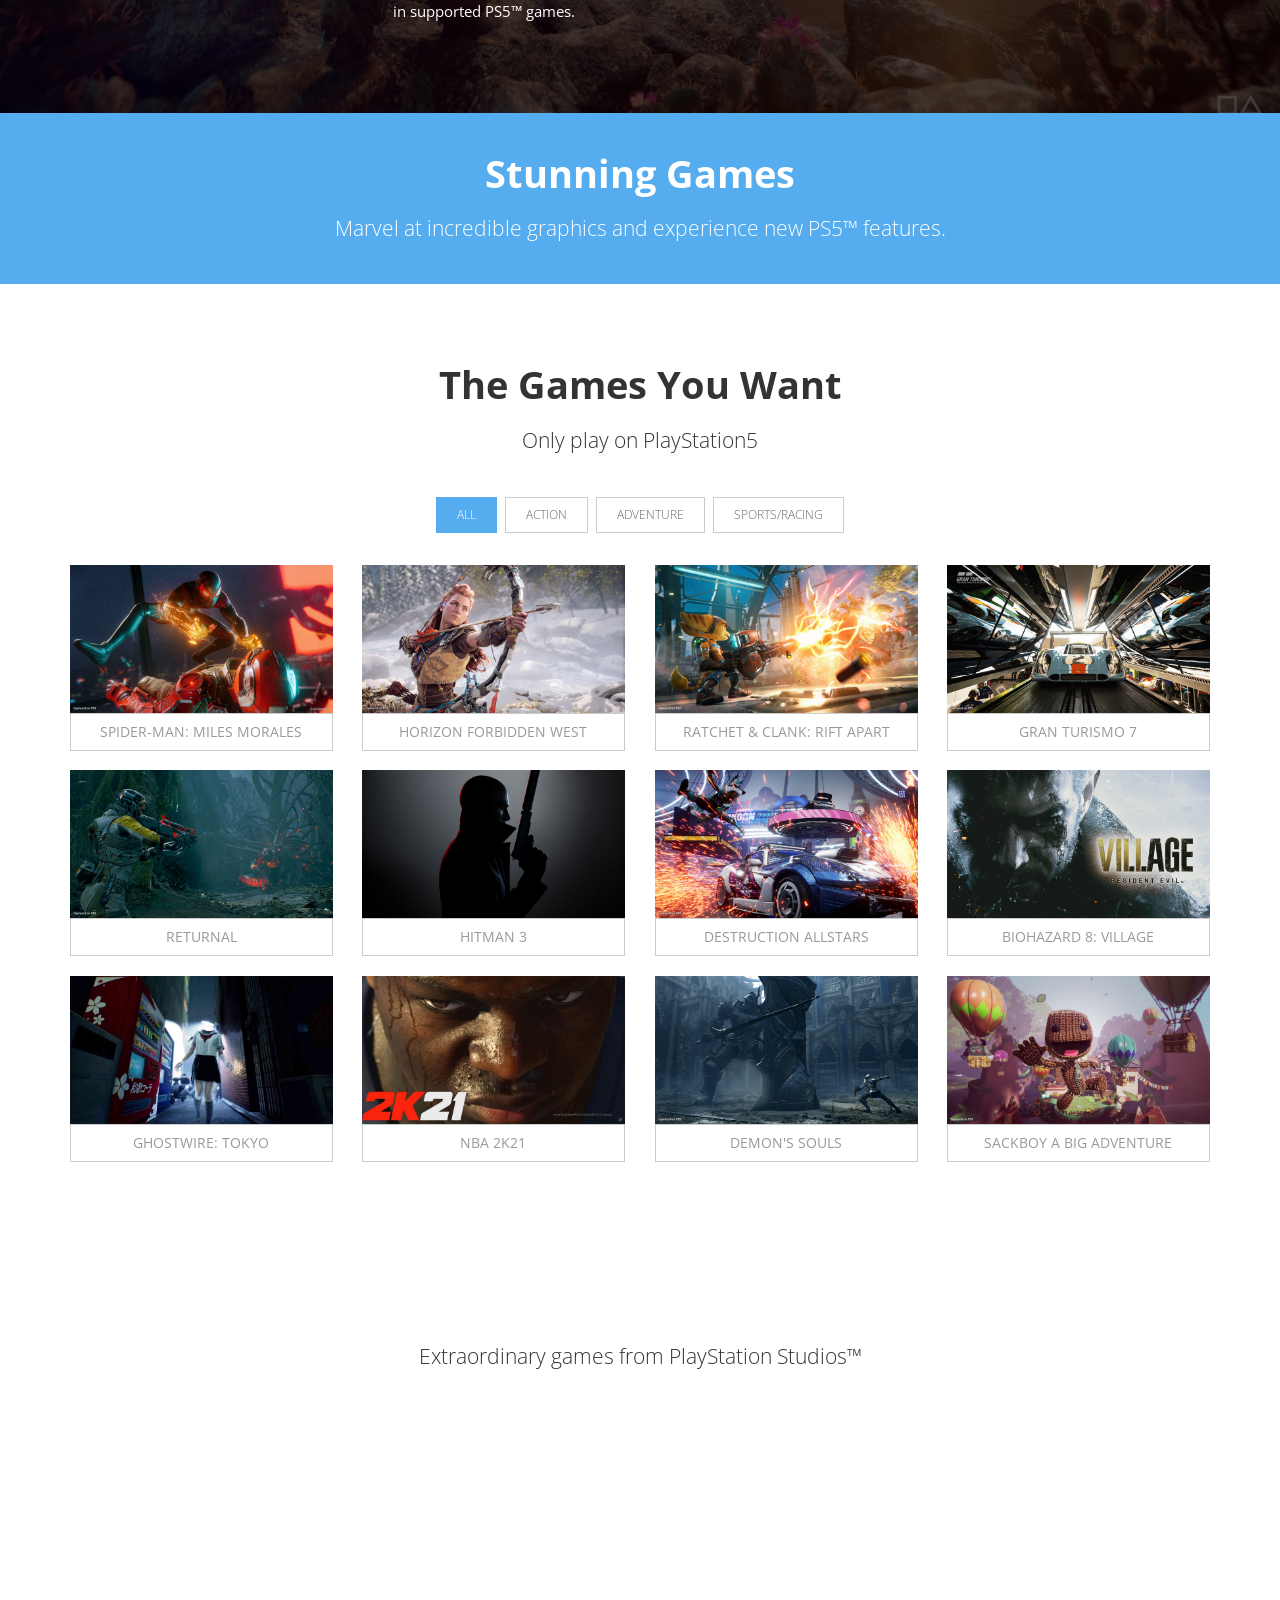
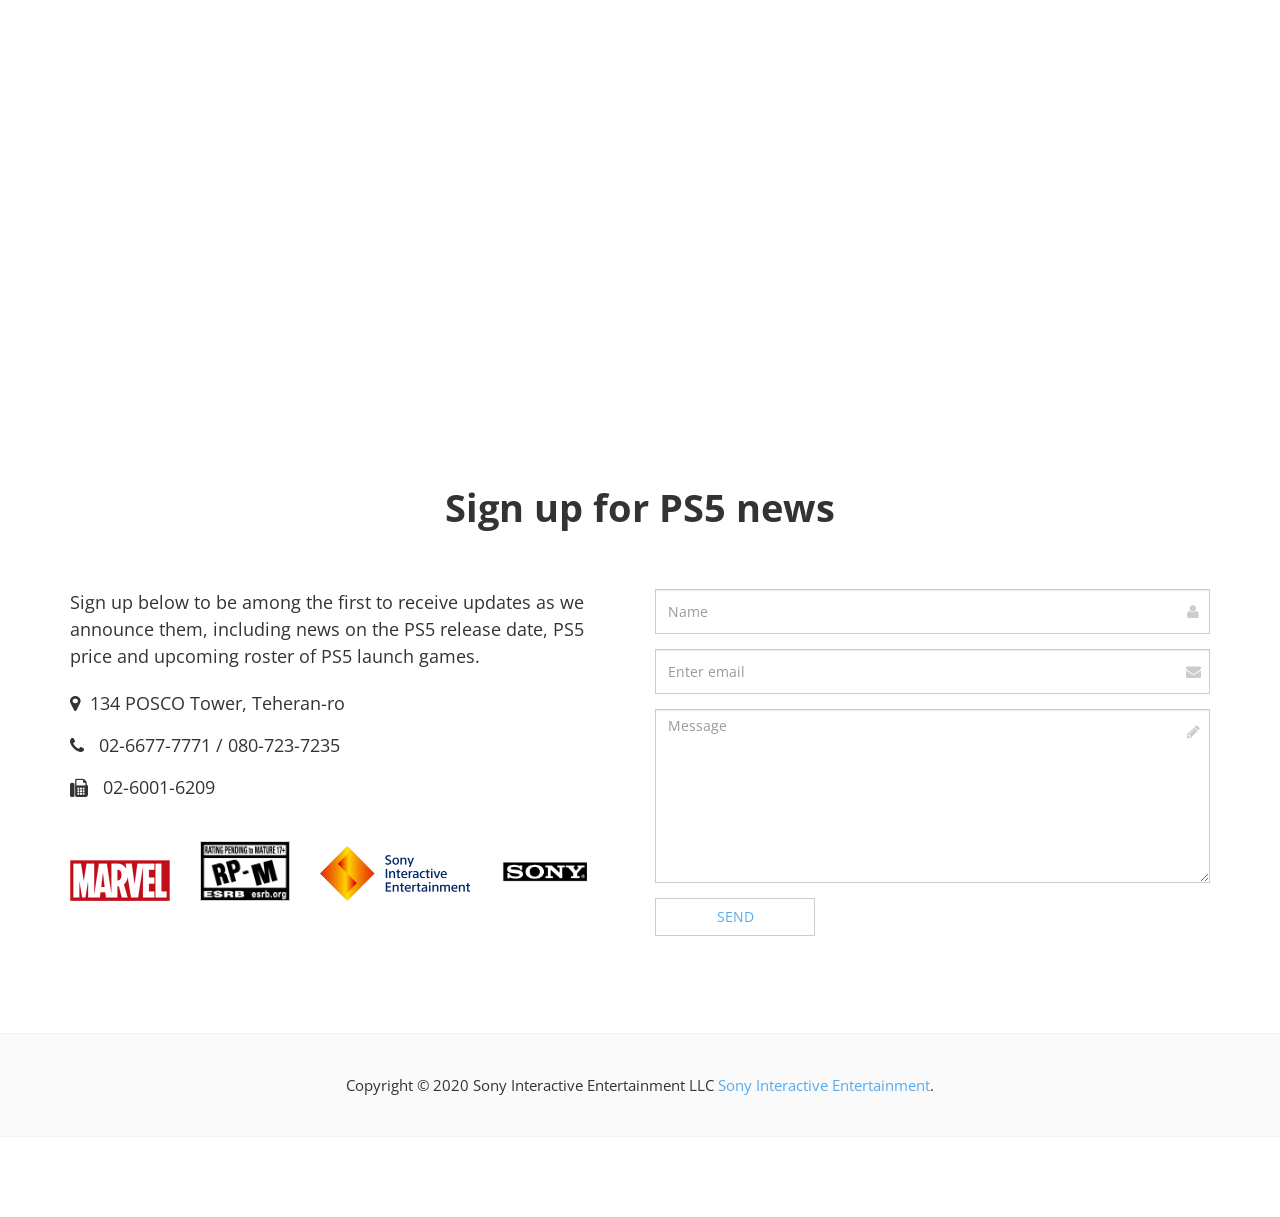
<file: index.1.html>
<!DOCTYPE html>
<!--[if IE 9]> <html lang="en" class="ie9"> <![endif]-->
<!--[if !IE]><!-->
<html lang="en">
<!--<![endif]-->
	<head>
		<meta charset="utf-8">
		<title>PlayStation®5ㅣPlay Has No Limits</title>
		<meta name="description" content="이 사이트에 대한 소개글">
		<meta name="author" content="htmlcoder.me">

		<!-- Mobile Meta -->
		<meta name="viewport" content="width=device-width, initial-scale=1.0">

		<!-- Favicon -->
		<link rel="shortcut icon" href="images/ps-logo.ico">

		<!-- Web Fonts -->
		<link href='http://fonts.googleapis.com/css?family=Open+Sans:400italic,700italic,400,700,300&amp;subset=latin,latin-ext' rel='stylesheet' type='text/css'>
		<link href='http://fonts.googleapis.com/css?family=Raleway:700,400,300' rel='stylesheet' type='text/css'>

		<!-- Bootstrap core CSS -->
		<link href="bootstrap/css/bootstrap.css" rel="stylesheet">

		<!-- Font Awesome CSS -->
		<link href="fonts/font-awesome/css/font-awesome.css" rel="stylesheet">

		<!-- Plugins -->
		<link href="css/animations.css" rel="stylesheet">

		<!-- Worthy core CSS file -->
		<link href="css/style.css" rel="stylesheet">

		<!-- Custom css --> 
		<link href="css/custom.css" rel="stylesheet">

		<link rel="stylesheet" href="slick/slick.css">
		<link rel="stylesheet" href="slick/slick-theme.css">

	</head>

	<body class="no-trans">
		<!-- scrollToTop -->
		<!-- ================ -->
		<div class="scrollToTop"><i class="icon-up-open-big"></i></div>

		<!-- header start -->
		<!-- ================ --> 
		<header class="header fixed clearfix navbar navbar-fixed-top">
			<div class="container">
				<div class="row">
					<div class="col-md-4">

						<!-- header-left start -->
						<!-- ================ -->
						<div class="header-left clearfix">

							<!-- logo -->
							<div class="logo smooth-scroll">
								<a href="#banner"><img id="logo" src="images/ps-bluelogo.png" alt="Worthy"></a>
							</div>

							<!-- name-and-slogan -->
							<div class="site-name-and-slogan smooth-scroll">
								<div class="site-name"><a href="#banner">PlayStation5</a></div>
								<div class="site-slogan">Play Has No Limits <a target="_blank" href="https://www.playstation.com/ko-kr/ps5/">PlayStation®5</a></div>
							</div>

						</div>
						<!-- header-left end -->
						
					</div>
					<div class="col-md-8">

						<!-- header-right start -->
						<!-- ================ -->
						<div class="header-right clearfix">

							<!-- main-navigation start -->
							<!-- ================ -->
							<div class="main-navigation animated">

								<!-- navbar start -->
								<!-- ================ -->
								<nav class="navbar navbar-default" role="navigation">
									<div class="container-fluid">

										<!-- Toggle get grouped for better mobile display -->
										<div class="navbar-header">
											<button type="button" class="navbar-toggle" data-toggle="collapse" data-target="#navbar-collapse-1">
												<span class="sr-only">Toggle navigation</span>
												<span class="icon-bar"></span>
												<span class="icon-bar"></span>
												<span class="icon-bar"></span>
											</button>
										</div>

										<!-- Collect the nav links, forms, and other content for toggling -->
										<div class="collapse navbar-collapse scrollspy smooth-scroll" id="navbar-collapse-1">
											<ul class="nav navbar-nav navbar-right">
												<li class="active"><a href="#banner">Home</a></li>
												<li><a href="#about">Product</a></li>
												<li><a href="#services">Specification</a></li>
												<li><a href="#portfolio">Game</a></li>
												<li><a href="#contact">Contact</a></li>
											</ul>
										</div>

									</div>
								</nav>
								<!-- navbar end -->

							</div>
							<!-- main-navigation end -->

						</div>
						<!-- header-right end -->

					</div>
				</div>
			</div>
		</header>
		<!-- header end -->

		<!-- banner start -->
		<!-- ================ -->
		<div id="banner" class="banner">
			<video autoplay muted loop id="myVideo">
				<source src="file/ps5_video1.mp4" type="video/mp4">
				Your browser does not support HTML5 video.
			  </video> 
			<div class="banner-caption">
				<div class="container">
					<div class="row">
						<div class="col-md-8 col-md-offset-2 object-non-visible" data-animation-effect="fadeIn">
							<h1 class="text-center">Play Has No <span>Limits</span></h1>
							<p class="lead text-center" data-animation-effect="fadeIn">Want all the juicy details? Here's everything we know about the PS5 so far, including the newly-revealed design and what we hope will be revealed the closer we get to launch.</p>
						</div>
					</div>
				</div>
			</div>
		</div>
		<!-- banner end -->

		<!-- section start -->
		<!-- ================ -->
		<div class="section clearfix object-non-visible" data-animation-effect="fadeIn">
			<div class="container">
				<div class="row">
					<div class="col-md-12">
						<h1 id="about" class="title text-center">Heighten Your Senses</h1>
						<p class="lead text-center">The DualSense™ wireless controller for PS5 offers immersive haptic feedback1, dynamic adaptive triggers1 and a built-in microphone,
							all integrated into an iconic design.</p>

					<div class="a">
								<img src="images/ps5-device1.png" alt="">
								<img src="images/dual.png" alt="">
								<img src="images/charging.jpg" alt="">
								<img src="images/headset.jpg" alt="">
								<img src="images/remote.jpg" alt="">
								<img src="images/cam.jpg" alt="">
							</div>
								<div class="space"></div>
							</div>
							<div class="col-md-20">
								<img src="images/dualsense.png" alt="">
							</div>
						</div>
						<div class="space"></div>
						<h1 id="about" class="title text-center">Accessories</h1>
						<div class="space"></div>
						<h2>DualSense™ wireless controller</h2>
						<div class="row">
							<div class="col-md-6">
								<p>Discover a deeper, highly immersive gaming experience1 with the innovative new PS5™ controller, featuring haptic feedback and dynamic trigger effects2. The DualSense wireless controller also includes a built-in microphone and create button, all integrated into an iconic, comfortable design..</p>
						<h2>DualSense™ charging station</h2>	
								<p>Charge up to two DualSense wireless controllers simultaneously without having to connect them to your PlayStation®5 console.</p>
							</div>
							<div class="col-md-6">
								<div class="panel-group" id="accordion" role="tablist" aria-multiselectable="true">
									<div class="panel panel-default">
										<div class="panel-heading" role="tab" id="headingOne">
											<h4 class="panel-title">
												<a data-toggle="collapse" data-parent="#accordion" href="#collapseOne" aria-expanded="true" aria-controls="collapseOne">
													PULSE 3D™ wireless headset
												</a>
											</h4>
										</div>
										<div id="collapseOne" class="panel-collapse collapse in" role="tabpanel" aria-labelledby="headingOne">
											<div class="panel-body">
												Play in comfort with a wireless headset fine-tuned for 3D Audio on PS5 consoles2. Featuring USB Type-C™ charging and dual noise-cancelling microphones, you can keep the party chat flowing with crystal-clear voice capture3.
											</div>
										</div>
									</div>
									<div class="panel panel-default">
										<div class="panel-heading" role="tab" id="headingTwo">
											<h4 class="panel-title">
												<a class="collapsed" data-toggle="collapse" data-parent="#accordion" href="#collapseTwo" aria-expanded="false" aria-controls="collapseTwo">
													Media remote
												</a>
											</h4>
										</div>
										<div id="collapseTwo" class="panel-collapse collapse" role="tabpanel" aria-labelledby="headingTwo">
											<div class="panel-body">
												Conveniently control movies, streaming services3 and more on your PS5 console with an intuitive layout.
											</div>
										</div>
									</div>
									<div class="panel panel-default">
										<div class="panel-heading" role="tab" id="headingThree">
											<h4 class="panel-title">
												<a class="collapsed" data-toggle="collapse" data-parent="#accordion" href="#collapseThree" aria-expanded="false" aria-controls="collapseThree">
													HD camera
												</a>
											</h4>
										</div>
										<div id="collapseThree" class="panel-collapse collapse" role="tabpanel" aria-labelledby="headingThree">
											<div class="panel-body">
												Add yourself to your gameplay videos and broadcasts3 with smooth, sharp, full-HD capture.
											</div>
										</div>
									</div>
								</div>
							</div>
						</div>
					</div>
				</div>
			</div>
		</div>
		<!-- section end -->

		<!-- section start -->
		<!-- ================ -->
		<div class="section translucent-bg bg-image-1">
			<div class="container object-non-visible" data-animation-effect="fadeIn">
				<h1 id="services"  class="text-center title">New Experiences</h1>
				<div class="space"></div>
				<div class="row">
					<div class="col-sm-6">
						<div class="media">
							<div class="media-body text-right">
								<h4 class="media-heading">Lightning speed</h4>
								<p>Harness the power of a custom CPU, GPU, and SSD with Integrated I/O that rewrite the rules of what a PlayStation console can do.</p>
							</div>
							<div class="media-right">
								<i class="fa fa-bolt"></i>
							</div>
						</div>
						<div class="media">
							<div class="media-body text-right">
								<h4 class="media-heading">Ultra-High Speed SSD</h4>
								<p>Maximize your play sessions with near instant load times for installed PS5™ games.</p>
							</div>
							<div class="media-right">
								<i class="fa fa-spinner"></i>
							</div>
						</div>
						<div class="media">
							<div class="media-body text-right">
								<h4 class="media-heading">Integrated I/O</h4>
								<p>The custom integration of the PS5™ console's systems lets creators pull data from the SSD so quickly that they can design games in ways never before possible.</p>
							</div>
							<div class="media-right">
								<i class="fa fa-cloud"></i>
							</div>
						</div>
						<div class="media">
							<div class="media-body text-right">
								<h4 class="media-heading">Ray tracing</h4>
								<p>Immerse yourself in worlds with a new level of realism as rays of light are individually simulated, creating true-to-life shadows and reflections in supported PS5™ games.</p>
							</div>
							<div class="media-right">
								<i class="fa fa-child"></i>
							</div>
						</div>
					</div>
					<div class="space visible-xs"></div>
					<div class="col-sm-6">
						<div class="media">
							<div class="media-left">
								<i class="fa fa-desktop"></i>
							</div>
							<div class="media-body">
								<h4 class="media-heading">4K-TV gaming</h4>
								<p>Play your favorite PS5™ games on your stunning 4K TV.</p>
							</div>
						</div>
						<div class="media">
							<div class="media-left">
								<i class="fa fa-area-chart"></i>
							</div>
							<div class="media-body">
								<h4 class="media-heading">Up to 120fps with 120Hz output </h4>
								<p>Enjoy smooth and fluid high frame rate gameplay at up to 120fps for compatible  games, with support for 120Hz output on 4K displays.</p>
							</div>
						</div>
						<div class="media">
							<div class="media-left">
								<i class="fa fa-cog"></i>
							</div>
							<div class="media-body">
								<h4 class="media-heading">HDR technology </h4>
								<p>With an HDR TV, supported PS5™ games display an unbelievably vibrant and lifelike range of colors.</p>
							</div>
						</div>
						<div class="media">
							<div class="media-left">
								<i class="fa fa-codepen"></i>
							</div>
							<div class="media-body">
								<h4 class="media-heading">8K output</h4>
								<p>PS5™ consoles support 8K Output, so you can play games on your 4320p resolution display.</p>
							</div>
						</div>
					</div>
				</div>
			</div>
		</div>
		<!-- section end -->

		<!-- section start -->
		<!-- ================ -->
		<div class="default-bg space blue">
			<div class="container">
				<div class="row">
					<div class="col-md-8 col-md-offset-2">
						<h1 class="text-center">Stunning Games</h1>
						<p class="lead text-center">Marvel at incredible graphics and experience new PS5™ features. </p>
					</div>
				</div>
			</div>
		</div>
		<!-- section end -->

		<!-- section start -->
		<!-- ================ -->
		<div class="section">
			<div class="container">
				<h1 class="text-center title" id="portfolio">The Games You Want</h1>
				<div class="separator"></div>
				<p class="lead text-center">Only play on PlayStation5</p>
				<br>			
				<div class="row object-non-visible" data-animation-effect="fadeIn">
					<div class="col-md-12">

						<!-- isotope filters start -->
						<div class="filters text-center">
							<ul class="nav nav-pills">
								<li class="active"><a href="#" data-filter="*">All</a></li>
								<li><a href="#" data-filter=".web-design">Action</a></li>
								<li><a href="#" data-filter=".app-development">Adventure</a></li>
								<li><a href="#" data-filter=".site-building">Sports/Racing</a></li>
							</ul>
						</div>
						<!-- isotope filters end -->

						<!-- portfolio items start -->
						<div class="isotope-container row grid-space-20">
							<div class="col-sm-6 col-md-3 isotope-item web-design">
								<div class="image-box">
									<div class="overlay-container">
										<img src="images/spiderman.jpg" alt="">
										<a class="overlay" data-toggle="modal" data-target="#project-1">
											<i class="fa fa-search-plus"></i>
											<span>Action</span>
										</a>
									</div>
									<a class="btn btn-default btn-block" data-toggle="modal" data-target="#project-1">Spider-Man: Miles Morales</a>
								</div>
								<!-- Modal -->
								<div class="modal fade" id="project-1" tabindex="-1" role="dialog" aria-labelledby="project-1-label" aria-hidden="true">
									<div class="modal-dialog modal-lg">
										<div class="modal-content">
											<div class="modal-header">
												<button type="button" class="close" data-dismiss="modal"><span aria-hidden="true">&times;</span><span class="sr-only">Close</span></button>
												<h4 class="modal-title" id="project-1-label">Marvel's Spider-Man: Miles Morales</h4>
											</div>
											<div class="modal-body">
												<h3>Marvel's Spider-Man: Miles Morales</h3>
												<div class="row">
													<div class="col-md-6">
														<p>Experience the rise of Miles Morales as the new hero masters incredible, explosive new powers to become his own Spider-Man.</p>													
													</div>
													<div class="col-md-6">
														<img src="images/spiderman.jpg" alt="">
													</div>
												</div>
											</div>
											<div class="modal-footer">
												<button type="button" class="btn btn-sm btn-default" data-dismiss="modal">Close</button>
											</div>
										</div>
									</div>
								</div>
								<!-- Modal end -->
							</div>

							<div class="col-sm-6 col-md-3 isotope-item app-development">
								<div class="image-box">
									<div class="overlay-container">
										<img src="images/horizon.jpg" alt="">
										<a class="overlay" data-toggle="modal" data-target="#project-2">
											<i class="fa fa-search-plus"></i>
											<span>Adventure</span>
										</a>
									</div>
									<a class="btn btn-default btn-block" data-toggle="modal" data-target="#project-2">Horizon Forbidden West</a>
								</div>
								<!-- Modal -->
								<div class="modal fade" id="project-2" tabindex="-1" role="dialog" aria-labelledby="project-2-label" aria-hidden="true">
									<div class="modal-dialog modal-lg">
										<div class="modal-content">
											<div class="modal-header">
												<button type="button" class="close" data-dismiss="modal"><span aria-hidden="true">&times;</span><span class="sr-only">Close</span></button>
												<h4 class="modal-title" id="project-2-label">Horizon Forbidden West</h4>
											</div>
											<div class="modal-body">
												<h3>Horizon Forbidden West</h3>
												<div class="row">
													<div class="col-md-6">
														<p>Join Aloy as she braves the Forbidden West - a majestic but dangerous frontier that conceals mysterious new threats.</p>
													</div>
													<div class="col-md-6">
														<img src="images/horizon.jpg" alt="">
													</div>
												</div>
											</div>
											<div class="modal-footer">
												<button type="button" class="btn btn-sm btn-default" data-dismiss="modal">Close</button>
											</div>
										</div>
									</div>
								</div>
								<!-- Modal end -->
							</div>
							
							<div class="col-sm-6 col-md-3 isotope-item web-design">
								<div class="image-box">
									<div class="overlay-container">
										<img src="images/rachet.jpg" alt="">
										<a class="overlay" data-toggle="modal" data-target="#project-3">
											<i class="fa fa-search-plus"></i>
											<span>Action</span>
										</a>
									</div>
									<a class="btn btn-default btn-block" data-toggle="modal" data-target="#project-3">Ratchet & Clank: Rift Apart</a>
								</div>
								<!-- Modal -->
								<div class="modal fade" id="project-3" tabindex="-1" role="dialog" aria-labelledby="project-3-label" aria-hidden="true">
									<div class="modal-dialog modal-lg">
										<div class="modal-content">
											<div class="modal-header">
												<button type="button" class="close" data-dismiss="modal"><span aria-hidden="true">&times;</span><span class="sr-only">Close</span></button>
												<h4 class="modal-title" id="project-3-label">Ratchet & Clank: Rift Apart</h4>
											</div>
											<div class="modal-body">
												<h3>Ratchet & Clank: Rift Apart</h3>
												<div class="row">
													<div class="col-md-6">
														<p>Blast your way through an interdimensional adventure with Ratchet and Clank.</p>
													</div>
													<div class="col-md-6">
														<img src="images/rachet.jpg" alt="">
													</div>
												</div>
											</div>
											<div class="modal-footer">
												<button type="button" class="btn btn-sm btn-default" data-dismiss="modal">Close</button>
											</div>
										</div>
									</div>
								</div>
								<!-- Modal end -->
							</div>
							
							<div class="col-sm-6 col-md-3 isotope-item site-building">
								<div class="image-box">
									<div class="overlay-container">
										<img src="images/gran.jpg" alt="">
										<a class="overlay" data-toggle="modal" data-target="#project-4">
											<i class="fa fa-search-plus"></i>
											<span>Sports/Racing</span>
										</a>
									</div>
									<a class="btn btn-default btn-block" data-toggle="modal" data-target="#project-4">Gran Turismo 7</a>
								</div>
								<!-- Modal -->
								<div class="modal fade" id="project-4" tabindex="-1" role="dialog" aria-labelledby="project-4-label" aria-hidden="true">
									<div class="modal-dialog modal-lg">
										<div class="modal-content">
											<div class="modal-header">
												<button type="button" class="close" data-dismiss="modal"><span aria-hidden="true">&times;</span><span class="sr-only">Close</span></button>
												<h4 class="modal-title" id="project-4-label">Gran Turismo 7</h4>
											</div>
											<div class="modal-body">
												<h3>Gran Turismo 7</h3>
												<div class="row">
													<div class="col-md-6">
														<p>Gran Turismo 7 builds on 22 years of experience to bring you the best features from the history of the franchise.</p>
													</div>
													<div class="col-md-6">
														<img src="images/gran.jpg" alt="">
													</div>
												</div>
											</div>
											<div class="modal-footer">
												<button type="button" class="btn btn-sm btn-default" data-dismiss="modal">Close</button>
											</div>
										</div>
									</div>
								</div>
								<!-- Modal end -->
							</div>
							
							<div class="col-sm-6 col-md-3 isotope-item app-development">
								<div class="image-box">
									<div class="overlay-container">
										<img src="images/returnal.jpg" alt="">
										<a class="overlay" data-toggle="modal" data-target="#project-5">
											<i class="fa fa-search-plus"></i>
											<span>Adventure</span>
										</a>
									</div>
									<a class="btn btn-default btn-block" data-toggle="modal" data-target="#project-5">Returnal</a>
								</div>
								<!-- Modal -->
								<div class="modal fade" id="project-5" tabindex="-1" role="dialog" aria-labelledby="project-5-label" aria-hidden="true">
									<div class="modal-dialog modal-lg">
										<div class="modal-content">
											<div class="modal-header">
												<button type="button" class="close" data-dismiss="modal"><span aria-hidden="true">&times;</span><span class="sr-only">Close</span></button>
												<h4 class="modal-title" id="project-5-label">Returnal</h4>
											</div>
											<div class="modal-body">
												<h3>Returnal</h3>
												<div class="row">
													<div class="col-md-6">
														<p>Break the cycle of chaos on an always changing alien planet in this third-person roguelike shooter.</p>
													</div>
													<div class="col-md-6">
														<img src="images/returnal.jpg" alt="">
													</div>
												</div>
											</div>
											<div class="modal-footer">
												<button type="button" class="btn btn-sm btn-default" data-dismiss="modal">Close</button>
											</div>
										</div>
									</div>
								</div>
								<!-- Modal end -->
							</div>
							
							<div class="col-sm-6 col-md-3 isotope-item web-design">
								<div class="image-box">
									<div class="overlay-container">
										<img src="images/hitman.png" alt="">
										<a class="overlay" data-toggle="modal" data-target="#project-6">
											<i class="fa fa-search-plus"></i>
											<span>Action</span>
										</a>
									</div>
									<a class="btn btn-default btn-block" data-toggle="modal" data-target="#project-6">Hitman 3</a>
								</div>
								<!-- Modal -->
								<div class="modal fade" id="project-6" tabindex="-1" role="dialog" aria-labelledby="project-6-label" aria-hidden="true">
									<div class="modal-dialog modal-lg">
										<div class="modal-content">
											<div class="modal-header">
												<button type="button" class="close" data-dismiss="modal"><span aria-hidden="true">&times;</span><span class="sr-only">Close</span></button>
												<h4 class="modal-title" id="project-6-label">Hitman 3</h4>
											</div>
											<div class="modal-body">
												<h3>Hitman 3</h3>
												<div class="row">
													<div class="col-md-6">
														<p>The sequel to hitman 2 and the eighth in the hitman series. It is the final work of the World Trilogy of the Assassination, which began with a hitman. It will be released in January, 2021.</p>
													</div>
													<div class="col-md-6">
														<img src="images/hitman.png" alt="">
													</div>
												</div>
											</div>
											<div class="modal-footer">
												<button type="button" class="btn btn-sm btn-default" data-dismiss="modal">Close</button>
											</div>
										</div>
									</div>
								</div>
								<!-- Modal end -->
							</div>
							
							<div class="col-sm-6 col-md-3 isotope-item site-building">
								<div class="image-box">
									<div class="overlay-container">
										<img src="images/destruction.jpg" alt="">
										<a class="overlay" data-toggle="modal" data-target="#project-7">
											<i class="fa fa-search-plus"></i>
											<span>Sports/Racing</span>
										</a>
									</div>
									<a class="btn btn-default btn-block" data-toggle="modal" data-target="#project-7">Destruction AllStars</a>
								</div>
								<!-- Modal -->
								<div class="modal fade" id="project-7" tabindex="-1" role="dialog" aria-labelledby="project-7-label" aria-hidden="true">
									<div class="modal-dialog modal-lg">
										<div class="modal-content">
											<div class="modal-header">
												<button type="button" class="close" data-dismiss="modal"><span aria-hidden="true">&times;</span><span class="sr-only">Close</span></button>
												<h4 class="modal-title" id="project-7-label">Destruction AllStars</h4>
											</div>
											<div class="modal-body">
												<h3>Destruction AllStars</h3>
												<div class="row">
													<div class="col-md-6">
														<p>Pile on the destruction from behind the wheel or on-foot in the global phenomenon that is Destruction AllStars.</p>
													</div>
													<div class="col-md-6">
														<img src="images/destruction.jpg" alt="">
													</div>
												</div>
											</div>
											<div class="modal-footer">
												<button type="button" class="btn btn-sm btn-default" data-dismiss="modal">Close</button>
											</div>
										</div>
									</div>
								</div>
								<!-- Modal end -->
							</div>
							
							<div class="col-sm-6 col-md-3 isotope-item web-design">
								<div class="image-box">
									<div class="overlay-container">
										<img src="images/biohazard8.png" alt="">
										<a class="overlay" data-toggle="modal" data-target="#project-8">
											<i class="fa fa-search-plus"></i>
											<span>Action</span>
										</a>
									</div>
									<a class="btn btn-default btn-block" data-toggle="modal" data-target="#project-8">Biohazard 8: Village</a>
								</div>
								<!-- Modal -->
								<div class="modal fade" id="project-8" tabindex="-1" role="dialog" aria-labelledby="project-8-label" aria-hidden="true">
									<div class="modal-dialog modal-lg">
										<div class="modal-content">
											<div class="modal-header">
												<button type="button" class="close" data-dismiss="modal"><span aria-hidden="true">&times;</span><span class="sr-only">Close</span></button>
												<h4 class="modal-title" id="project-8-label">Biohazard 8: Village</h4>
											</div>
											<div class="modal-body">
												<h3>Biohazard 8: Village</h3>
												<div class="row">
													<div class="col-md-6">
														<p>Years after the nightmare, Ethan Winters was living a normal life with his family as if nothing had happened. However, even that life is broken by Chris Redfield, a man once called a hero.</p>
													</div>
													<div class="col-md-6">
														<img src="images/biohazard8.png" alt="">
													</div>
												</div>
											</div>
											<div class="modal-footer">
												<button type="button" class="btn btn-sm btn-default" data-dismiss="modal">Close</button>
											</div>
										</div>
									</div>
								</div>
								<!-- Modal end -->
							</div>

							<div class="col-sm-6 col-md-3 isotope-item web-design">
								<div class="image-box">
									<div class="overlay-container">
										<img src="images/tokyo.png" alt="">
										<a class="overlay" data-toggle="modal" data-target="#project-9">
											<i class="fa fa-search-plus"></i>
											<span>Action</span>
										</a>
									</div>
									<a class="btn btn-default btn-block" data-toggle="modal" data-target="#project-9">GhostWire: Tokyo</a>
								</div>
								<!-- Modal -->
								<div class="modal fade" id="project-9" tabindex="-1" role="dialog" aria-labelledby="project-9-label" aria-hidden="true">
									<div class="modal-dialog modal-lg">
										<div class="modal-content">
											<div class="modal-header">
												<button type="button" class="close" data-dismiss="modal"><span aria-hidden="true">&times;</span><span class="sr-only">Close</span></button>
												<h4 class="modal-title" id="project-9-label">GhostWire: Tokyo</h4>
											</div>
											<div class="modal-body">
												<h3>GhostWire: Tokyo</h3>
												<div class="row">
													<div class="col-md-6">
														<p>The background tells the story of a mysterious disappearance in Tokyo. The player who has armed with enigmatic spirituality, must find the source of the incident and at the same time fight the ancient evil beings lurking behind it.</p>
													</div>
													<div class="col-md-6">
														<img src="images/tokyo.png" alt="">
													</div>
												</div>
											</div>
											<div class="modal-footer">
												<button type="button" class="btn btn-sm btn-default" data-dismiss="modal">Close</button>
											</div>
										</div>
									</div>
								</div>
								<!-- Modal end -->
							</div>

							<div class="col-sm-6 col-md-3 isotope-item site-building">
								<div class="image-box">
									<div class="overlay-container">
										<img src="images/nba.png" alt="">
										<a class="overlay" data-toggle="modal" data-target="#project-10">
											<i class="fa fa-search-plus"></i>
											<span>Sports/Racing</span>
										</a>
									</div>
									<a class="btn btn-default btn-block" data-toggle="modal" data-target="#project-10">NBA 2K21</a>
								</div>
								<!-- Modal -->
								<div class="modal fade" id="project-10" tabindex="-1" role="dialog" aria-labelledby="project-10-label" aria-hidden="true">
									<div class="modal-dialog modal-lg">
										<div class="modal-content">
											<div class="modal-header">
												<button type="button" class="close" data-dismiss="modal"><span aria-hidden="true">&times;</span><span class="sr-only">Close</span></button>
												<h4 class="modal-title" id="project-10-label">NBA 2K21</h4>
											</div>
											<div class="modal-body">
												<h3>NBA 2K21</h3>
												<div class="row">
													<div class="col-md-6">
														<p>Release at the end of 2020</p>
													</div>
													<div class="col-md-6">
														<img src="images/nba.png" alt="">
													</div>
												</div>
											</div>
											<div class="modal-footer">
												<button type="button" class="btn btn-sm btn-default" data-dismiss="modal">Close</button>
											</div>
										</div>
									</div>
								</div>
								<!-- Modal end -->
							</div>

							<div class="col-sm-6 col-md-3 isotope-item web-design">
								<div class="image-box">
									<div class="overlay-container">
										<img src="images/demon.jpg" alt="">
										<a class="overlay" data-toggle="modal" data-target="#project-11">
											<i class="fa fa-search-plus"></i>
											<span>Action</span>
										</a>
									</div>
									<a class="btn btn-default btn-block" data-toggle="modal" data-target="#project-11">Demon's Souls</a>
								</div>
								<!-- Modal -->
								<div class="modal fade" id="project-11" tabindex="-1" role="dialog" aria-labelledby="project-11-label" aria-hidden="true">
									<div class="modal-dialog modal-lg">
										<div class="modal-content">
											<div class="modal-header">
												<button type="button" class="close" data-dismiss="modal"><span aria-hidden="true">&times;</span><span class="sr-only">Close</span></button>
												<h4 class="modal-title" id="project-11-label">Demon's Souls</h4>
											</div>
											<div class="modal-body">
												<h3>Demon's Souls</h3>
												<div class="row">
													<div class="col-md-6">
														<p>Entirely rebuilt from the ground up, this remake invites you to experience the unsettling story and ruthless combat of Demon’s Souls™.</p>
													</div>
													<div class="col-md-6">
														<img src="images/demon.jpg" alt="">
													</div>
												</div>
											</div>
											<div class="modal-footer">
												<button type="button" class="btn btn-sm btn-default" data-dismiss="modal">Close</button>
											</div>
										</div>
									</div>
								</div>
								<!-- Modal end -->
							</div>

							<div class="col-sm-6 col-md-3 isotope-item app-development">
								<div class="image-box">
									<div class="overlay-container">
										<img src="images/sackboy.jpg" alt="">
										<a class="overlay" data-toggle="modal" data-target="#project-12">
											<i class="fa fa-search-plus"></i>
											<span>Adventure</span>
										</a>
									</div>
									<a class="btn btn-default btn-block" data-toggle="modal" data-target="#project-12">Sackboy A Big Adventure</a>
								</div>
								<!-- Modal -->
								<div class="modal fade" id="project-12" tabindex="-1" role="dialog" aria-labelledby="project-12-label" aria-hidden="true">
									<div class="modal-dialog modal-lg">
										<div class="modal-content">
											<div class="modal-header">
												<button type="button" class="close" data-dismiss="modal"><span aria-hidden="true">&times;</span><span class="sr-only">Close</span></button>
												<h4 class="modal-title" id="project-12-label">Sackboy A Big Adventure</h4>
											</div>
											<div class="modal-body">
												<h3>Sackboy A Big Adventure</h3>
												<div class="row">
													<div class="col-md-6">
														<p>Take Sackboy on an epic 3D platforming adventure with your friends.</p>
													</div>
													<div class="col-md-6">
														<img src="images/sackboy.jpg" alt="">
													</div>
												</div>
											</div>
											<div class="modal-footer">
												<button type="button" class="btn btn-sm btn-default" data-dismiss="modal">Close</button>
											</div>
										</div>
									</div>
								</div>
								<!-- Modal end -->
							</div>

						</div>
						<!-- portfolio items end -->
					
					</div>
				</div>
			</div>
		</div>
		<!-- section end -->
		<div class="section clearfix object-non-visible" data-animation-effect="fadeIn">
			<p class="lead text-center">Extraordinary games from PlayStation Studios™</p>
						<p align="middle"><iframe width="1000" height="600" src="https://www.youtube.com/embed/i76gPpka2Fo" frameborder="0" allow="accelerometer; autoplay; encrypted-media; gyroscope; picture-in-picture" allowfullscreen></iframe></p>
		<!-- section end -->

		<!-- footer start -->
		<!-- ================ --> 
		<footer id="footer">

			<!-- .footer start -->
			<!-- ================ -->
			<div class="footer section">
				<div class="container">
					<h1 class="title text-center" id="contact">Sign up for PS5 news</h1>
					<div class="space"></div>
					<div class="row">
						<div class="col-sm-6">
							<div class="footer-content">
								<p class="large">Sign up below to be among the first to receive updates as we announce them, including news on the PS5 release date, PS5 price and upcoming roster of PS5 launch games. 
								</p>
								<ul class="list-icons">
									<li><i class="fa fa-map-marker pr-10"></i>134 POSCO Tower, Teheran-ro</li>
									<li><i class="fa fa-phone pr-10"></i> 02-6677-7771 / 080-723-7235</li>
									<li><i class="fa fa-fax pr-10"></i> 02-6001-6209</li>
								<ul class="social-links">
									<li class="marvel"><img src="images/marvel.png" width="100"></li>
									<li class="esrb"><img src="images/esrb.png" width="90"></li>
									<li class="sony inter"><img src="images/sony.png" width="150"></li>
									<li class="sony"><img src="images/sonyr.jpg" width="100"></li>
								</ul>
							</div>
						</div>
						<div class="col-sm-6">
							<div class="footer-content">
								<form role="form" id="footer-form">
									<div class="form-group has-feedback">
										<label class="sr-only" for="name2">Name</label>
										<input type="text" class="form-control" id="name2" placeholder="Name" name="name2" required>
										<i class="fa fa-user form-control-feedback"></i>
									</div>
									<div class="form-group has-feedback">
										<label class="sr-only" for="email2">Email address</label>
										<input type="email" class="form-control" id="email2" placeholder="Enter email" name="email2" required>
										<i class="fa fa-envelope form-control-feedback"></i>
									</div>
									<div class="form-group has-feedback">
										<label class="sr-only" for="message2">Message</label>
										<textarea class="form-control" rows="8" id="message2" placeholder="Message" name="message2" required></textarea>
										<i class="fa fa-pencil form-control-feedback"></i>
									</div>
									<input type="submit" value="Send" class="btn btn-default">
								</form>
							</div>
						</div>
					</div>
				</div>
			</div>
			<!-- .footer end -->

			<!-- .subfooter start -->
			<!-- ================ -->
			<div class="subfooter">
				<div class="container">
					<div class="row">
						<div class="col-md-12">
							<p class="text-center">Copyright © 2020 Sony Interactive Entertainment LLC <a target="_blank" href="https://www.siek.co.kr/main">Sony Interactive Entertainment</a>.</p>
						</div>
					</div>
				</div>
			</div>
			<!-- .subfooter end -->

		</footer>
		<!-- footer end -->

		<!-- JavaScript files placed at the end of the document so the pages load faster
		================================================== -->
		<!-- Jquery and Bootstap core js files -->
		<script type="text/javascript" src="plugins/jquery.min.js"></script>
		<script type="text/javascript" src="bootstrap/js/bootstrap.min.js"></script>

		<!-- Modernizr javascript -->
		<script type="text/javascript" src="plugins/modernizr.js"></script>

		<!-- Isotope javascript -->
		<script type="text/javascript" src="plugins/isotope/isotope.pkgd.min.js"></script>
		
		<!-- Backstretch javascript -->
		<script type="text/javascript" src="plugins/jquery.backstretch.min.js"></script>

		<!-- Appear javascript -->
		<script type="text/javascript" src="plugins/jquery.appear.js"></script>

		<!-- Initialization of Plugins -->
		<script type="text/javascript" src="js/template.js"></script>

		<!-- Custom Scripts -->
		<script type="text/javascript" src="js/custom.js"></script>

        <script src="./js/video.js"></script>
 
        <script src="./js/bigvideo.js"></script>
 
		<script src="./js/imagesloaded.pkgd.min.js"></script>  
		
		<script src="slick/slick.js"></script>
		<script>
		       $(function(){
            $('.a').slick({
                dots:true,Infinite:true
            });
        });
	</script>
<style>
.slick-prev:before, .slick-next:before {color: black;}
.slick-prev, .slick-next{position:absolute; z-index: 10000;}
.slick-prev{left:-55px;}
.slick-next{right:-55px;}
</style>

	</body>
</html>
</file>
<file: css/animations.css>
/*!
Animate.css - http://daneden.me/animate
Licensed under the MIT license - http://opensource.org/licenses/MIT

Copyright (c) 2014 Daniel Eden
*/

@import url(animate.css);

/*
Theme Name: Worthy - Free Powerful Theme by HtmlCoder
Author:HtmlCoder
Author URI:http://www.htmlcoder.me
Version:1.0.0
Created:November 2014
License: Creative Commons Attribution 3.0 License (https://creativecommons.org/licenses/by/3.0/)
File Description: Custom Animations
*/

/*Custom Animations*/

@-webkit-keyframes fadeInDownSmall {
  0% {
    opacity: 0;
    -webkit-transform: translate3d(0, -20px, 0);
    transform: translate3d(0, -20px, 0);
  }

  100% {
    opacity: 1;
    -webkit-transform: translate3d(0, 0, 0);
    transform: translate3d(0, 0, 0);
  }
}

@keyframes fadeInDownSmall {
  0% {
    opacity: 0;
    -webkit-transform: translate3d(0, -20px, 0);
    -ms-transform: translate3d(0, -20px, 0);
    transform: translate3d(0, -20px, 0);
  }

  100% {
    opacity: 1;
    -webkit-transform: translate3d(0, 0, 0);
    -ms-transform: translate3d(0, 0, 0);
    transform: translate3d(0, 0, 0);
  }
}

.fadeInDownSmall {
  -webkit-animation-name: fadeInDownSmall;
  animation-name: fadeInDownSmall;
}

@-webkit-keyframes fadeInLeftSmall {
  0% {
    opacity: 0;
    -webkit-transform: translate3d(-20px, 0, 0);
    transform: translate3d(-20px, 0, 0);
  }

  100% {
    opacity: 1;
    -webkit-transform: none;
    transform: none;
  }
}

@keyframes fadeInLeftSmall {
  0% {
    opacity: 0;
    -webkit-transform: translate3d(-20px, 0, 0);
    -ms-transform: translate3d(-20px, 0, 0);
    transform: translate3d(-20px, 0, 0);
  }

  100% {
    opacity: 1;
    -webkit-transform: none;
    -ms-transform: none;
    transform: none;
  }
}

.fadeInLeftSmall {
  -webkit-animation-name: fadeInLeftSmall;
  animation-name: fadeInLeftSmall;
}

@-webkit-keyframes fadeInRightSmall {
  0% {
    opacity: 0;
    -webkit-transform: translate3d(20px, 0, 0);
    transform: translate3d(20px, 0, 0);
  }

  100% {
    opacity: 1;
    -webkit-transform: none;
    transform: none;
  }
}

@keyframes fadeInRightSmall {
  0% {
    opacity: 0;
    -webkit-transform: translate3d(20px, 0, 0);
    -ms-transform: translate3d(20px, 0, 0);
    transform: translate3d(20px, 0, 0);
  }

  100% {
    opacity: 1;
    -webkit-transform: none;
    -ms-transform: none;
    transform: none;
  }
}

.fadeInRightSmall {
  -webkit-animation-name: fadeInRightSmall;
  animation-name: fadeInRightSmall;
}

@-webkit-keyframes fadeInUpSmall {
  0% {
    opacity: 0;
    -webkit-transform: translate3d(0, 20px, 0);
    transform: translate3d(0, 20px, 0);
  }

  100% {
    opacity: 1;
    -webkit-transform: none;
    transform: none;
  }
}

@keyframes fadeInUpSmall {
  0% {
    opacity: 0;
    -webkit-transform: translate3d(0, 20px, 0);
    -ms-transform: translate3d(0, 20px, 0);
    transform: translate3d(0, 20px, 0);
  }

  100% {
    opacity: 1;
    -webkit-transform: none;
    -ms-transform: none;
    transform: none;
  }
}

.fadeInUpSmall {
  -webkit-animation-name: fadeInUpSmall;
  animation-name: fadeInUpSmall;
}
</file>
<file: css/style.css>
/* Theme Name:Worthy - Free Powerful Theme by HtmlCoder
Author:HtmlCoder
Author URI:http://www.htmlcoder.me
Version:1.0.0
Created:November 2014
License:Creative Commons Attribution 3.0 License (https://creativecommons.org/licenses/by/3.0/)
File Description:Main CSS file of the template */

/* Typography
----------------------------------------------------------------------------- */
body {
	font-family: 'Open Sans', sans-serif;
}
.site-name {
	font-family: 'Raleway', sans-serif;
}
html,
body {
	height: 100%;
}
body {
	font-size: 15px;
	line-height: 1.50;
	color: #333333;
	background-color: #ffffff;
	position: relative;
}
h1,
h2,
h3,
h4,
h5,
h6 {
	color: #333333;
}
h1 {
	font-size: 38px;
	font-weight: 700;
	margin-bottom: 20px;
}
h2 {
	font-size: 28px;
	margin-bottom: 15px;
}
h3 {
	font-size: 22px;
}
h4 {
	font-size: 18px;
	font-weight: 700;
}
h5 {
	font-size: 16px;
	text-transform: uppercase;
	font-weight: 700;
}
h6 {
	font-weight: 700;
}
h1 span,
h2 span,
h3 span,
h4 span {
	color: #339BEB;
}
.text-colored {
	color: #55acee;
}
a {
	color: #55acee;
}
a:hover {
	color: #339BEB;
}
a:focus,
a:active {
	outline: none;
}
.large {
	font-size: 18px;
}
img {
	display: block;
	max-width: 100%;
	height: auto;
}
.list-unstyled li {
	padding: 5px 0;
}
.list-horizontal {
	padding: 15px 0;
}
.list-horizontal-item img {
	display: block;
	margin: 0 auto;
}
.list-icons {
	padding: 0;
	margin: 20px 0;
	list-style: none;
	font-size: 18px;
}
.list-icons li {
	padding: 0 0 15px 0;
}
blockquote {
	border-left: none;
	padding-left: 0;
	padding-right: 0;
}
.title {
	margin-top: 0;
}

/* Layout
----------------------------------------------------------------------------- */
.header {
	color: #ffffff;
	background-color: rgba(0, 0, 0, 0.10);
	padding: 10px 0;
	-webkit-transition: all 0.2s ease-in-out;
	-moz-transition: all 0.2s ease-in-out;
	-o-transition: all 0.2s ease-in-out;
	-ms-transition: all 0.2s ease-in-out;
	transition: all 0.2s ease-in-out;
}
.banner {
	width: 100%;
	height: 100%;
	min-height: 100%;
	position: relative;
	color: #fff;
	overflow: hidden;
}
#myVideo {
	display: block;
	width: 100%;
	height: 100%;
	min-height: 100vh;
	object-fit: cover;
}
.banner-image {
	vertical-align: middle;
	min-height: 100%;
	width: 100%;
}
.banner:after {
	position: absolute;
	top: 0;
	left: 0;
	right: 0;
	bottom: 0;
	background-color: rgba(0, 0, 0, 0.55);
	content: "";
}
.banner-caption {
	position: absolute;
	top: 40%;
	width: 100%;
	z-index: 2;
}
.subfooter {
	background-color: #fafafa;
	border-top: 1px solid #f3f3f3;
	border-bottom: 1px solid #f3f3f3;
	padding: 40px 0;
}
.section {
	background-color: #ffffff;
	padding: 80px 0;
}

/* Backgrounds
----------------------------------------------------------------------------- */
.default-bg {
	background-color: #222222;
	color: #ffffff;
}
.default-bg.blue {
	background-color: #55acee;
}
.translucent-bg {
	color: #ffffff;
}
.default-bg h1,
.default-bg h2,
.default-bg h3,
.default-bg h4,
.default-bg h5,
.default-bg h6,
.translucent-bg h1,
.translucent-bg h2,
.translucent-bg h3,
.translucent-bg h4,
.translucent-bg h5,
.translucent-bg h6 {
	color: #ffffff;
}
.default-bg blockquote footer,
.translucent-bg blockquote footer {
	color: #cccccc;
}
.default-bg a,
.translucent-bg a {
	color: #ffffff;
	text-decoration: underline;
}
.default-bg a:hover,
.translucent-bg a:hover {
	text-decoration: none;
}
.translucent-bg {
	-webkit-background-size: cover !important;
	-moz-background-size: cover !important;
	-o-background-size: cover !important;
	background-size: cover !important;
	background-position: 50% 0;
	background-repeat: no-repeat;
	z-index: 1;
	position: relative;
}
.translucent-bg .translucent-bg {
	margin-top: 80px;
	z-index: 3;
}
.translucent-bg:after {
	content: "";
	position: absolute;
	top: 0;
	left: 0;
	z-index: 2;
	width: 100%;
	height: 100%;
	background-color: rgba(0, 0, 0, 0.7);
}
.translucent-bg.blue:after {
	background-color: rgba(85, 172, 238, 0.7);
}
.translucent-bg .container {
	z-index: 3;
	position: relative;
}
.bg-image-1 {
	background: url("../images/bg-image-1.jpg") 50% 0px no-repeat;
}
.bg-image-2 {
	background: url("../images/bg-image-2.jpg") 50% 0px no-repeat;
}

/* Misc
----------------------------------------------------------------------------- */
.object-non-visible {
	opacity: 0;
	filter: alpha(opacity=0);
}
.object-visible,
.touch .object-non-visible {
	opacity: 1 !important;
	filter: alpha(opacity=100) !important;
}

/* Targeting only Firefox for smoothest animations */
@-moz-document url-prefix() {
	.object-visible,
	.touch .object-non-visible {
		-webkit-transition: opacity 0.6s ease-in-out;
		-moz-transition: opacity 0.6s ease-in-out;
		-o-transition: opacity 0.6s ease-in-out;
		-ms-transition: opacity 0.6s ease-in-out;
		transition: opacity 0.6s ease-in-out;
	}
}
.space {
	padding: 20px 0;
}
.pr-10 {
	padding-right: 10px;
}
.pl-10 {
	padding-left: 10px;
}
.pb-clear {
	padding-bottom: 0;
}

/* Sections
----------------------------------------------------------------------------- */
.banner-caption h1,
.banner-caption h2,
.banner-caption h3,
.banner-caption h4,
.banner-caption h5,
.banner-caption h6 {
	color: #ffffff;
}
.banner-caption h1 {
	font-size: 60px;
}
.subfooter p {
	margin-bottom: 0;
}

/* Template Components
----------------------------------------------------------------------------- */
/* Buttons
---------------------------------- */
.btn {
	padding: 8px 15px;
	font-size: 14px;
	line-height: 1.42857143;
	min-width: 160px;
	text-align: center;
	border-radius: 0;
	text-transform: uppercase;
	-webkit-transition: all 0.2s ease-in-out;
	-moz-transition: all 0.2s ease-in-out;
	-ms-transition: all 0.2s ease-in-out;
	-o-transition: all 0.2s ease-in-out;
	transition: all 0.2s ease-in-out;
}
.btn-default {
	color: #55acee;
	border: 1px solid #cccccc;
}
.btn-default:hover {
	color: #ffffff;
	background-color: #339BEB;
	border-color: #339BEB;
}

/* Collapse
---------------------------------- */
.panel-group .panel {
	-webkit-border-radius: 0px;
	-moz-border-radius: 0px;
	border-radius: 0px;
	border: none;
}
.panel-default > .panel-heading {
	padding: 0;
	outline: none;
	border: none;
	-webkit-border-radius: 0;
	-moz-border-radius: 0;
	-o-border-radius: 0;
	border-radius: 0;
	width: 100%;
}
.panel-default > .panel-heading + .panel-collapse > .panel-body {
	border: 1px solid #f0f0f0;
	border-top: none;
	background-color: #fafafa
}
.panel-heading a {
	font-weight: 400;
	padding: 12px 35px 12px 15px;
	display: inline-block;
	width: 100%;
	background-color: #55acee;
	color: #ffffff;
	position: relative;
	text-decoration: none;
}
.panel-heading a.collapsed {
	color: #ffffff;
	background-color: #333333;
}
.panel-heading a:after {
	font-family: "FontAwesome";
	content: "\f147";
	position: absolute;
	right: 15px;
	font-size: 14px;
	font-weight: 300;
	top: 50%;
	line-height: 1;
	margin-top: -7px;
}
.panel-heading a.collapsed:after {
	content: "\f196";
}
.panel-heading a:hover {
	text-decoration: none;
	background-color: #55acee;
	color: #ffffff;
}
.panel-title a i {
	padding-right: 10px;
	font-size: 20px;
}

/* Pills
---------------------------------- */
.nav-pills > li.active > a,
.nav-pills > li.active > a:hover,
.nav-pills > li.active > a:focus,
.nav-pills > li > a:hover {
	background-color: #55acee;
	border-color: #55acee;
	color: #ffffff;
}
.nav-pills > li > a {
	border-radius: 0;
	padding: 8px 20px;
	border: 1px solid #cacaca;
	color: #666666;
	font-size: 12px;
	text-transform: uppercase;
	font-weight: 300;
}

/* Forms
---------------------------------- */
.form-control {
	height: 45px;
	-webkit-border-radius: 0px;
	-moz-border-radius: 0px;
	border-radius: 0px;
}
.form-control-feedback {
	color: #cccccc;
}
.has-feedback label.sr-only ~ .form-control-feedback {
	top: 15px;
}
textarea {
	resize: vertical;
}

/* Modals
---------------------------------- */
.modal-content {
	-webkit-border-radius: 0px;
	-moz-border-radius: 0px;
	border-radius: 0px;
}
.modal-header {
	background-color: #55acee;
	color: #ffffff;
}
.modal-header h4 {
	color: #ffffff;
}
.modal-header .close {
	font-weight: 300;
	color: #FFFFFF;
	text-shadow: none;
	filter: alpha(opacity=100);
	opacity: 1;
}

/* Large devices (Large desktops 1200px and up) */
@media (min-width:1200px) {
	.modal-lg {
		width: 1140px;
	}
}

/* Media
---------------------------------- */
.media .fa {
	font-size: 24px;
	width: 40px;
	height: 25px;
	line-height: 25px;
	padding: 0 5px;
	text-align: center;
}

/* Navigations
----------------------------------------------------------------------------- */
.header .navbar {
	margin-bottom: 0;
}
.main-navigation .navbar-default {
	background-color: transparent;
	border: none;
}
.main-navigation .navbar-default .navbar-nav > li > a {
	color: #fff;
	padding: 10px 20px;
	font-size: 18px;
	font-weight: 300;
}
.main-navigation .navbar-default .navbar-nav > li.active > a {
	background-color: transparent;
	color: #55acee;
}
.main-navigation .navbar-default .navbar-nav > li > a:hover,
.main-navigation .navbar-default .navbar-nav > li.active > a:hover {
	color: #55acee;
}
@media (min-width:768px) {
	.main-navigation .navbar-default .navbar-nav > li > a {
		padding-top: 30px;
		padding-bottom: 30px;
		-webkit-transition: all 0.3s ease-in-out;
		-moz-transition: all 0.3s ease-in-out;
		-o-transition: all 0.3s ease-in-out;
		-ms-transition: all 0.3s ease-in-out;
		transition: all 0.3s ease-in-out;
	}
}
@media (min-width:768px) and (max-width:991px) {
	.main-navigation .container-fluid {
		padding-left: 0;
		padding-right: 0;
	}
	.navbar-nav {
		float: left !important;
	}
}
@media (max-width:767px) {
	.header.navbar-fixed-top {
		position: absolute;
	}
}

/* Fixed Header
----------------------------------------------------------------------------- */
.fixed-header-on .header {
	background-color: rgba(0, 0, 0, 0.95);
	padding: 5px 0;
}
.fixed-header-on .site-name {
	font-size: 24px;
}
.fixed-header-on .logo {
	-webkit-transform: scale(0.8);
	transform: scale(0.8);
	margin-top: 0;
	margin-bottom: 0;
}
@media (min-width:768px) {
	.fixed-header-on .navbar-default .navbar-nav > li > a {
		padding-top: 20px;
		padding-bottom: 20px;
	}
}
@media (max-width:991px) {
	.fixed-header-on .logo,
	.fixed-header-on .site-name,
	.fixed-header-on .site-slogan {
		display: none;
	}
}

/* Blocks/Widgets
----------------------------------------------------------------------------- */
/* Logo, Site Name, Site Slogan
---------------------------------- */
.logo {
	margin: 10px 10px 10px 0;
	-webkit-transition: all 0.3s ease-in-out;
	-moz-transition: all 0.3s ease-in-out;
	-o-transition: all 0.3s ease-in-out;
	-ms-transition: all 0.3s ease-in-out;
	transition: all 0.3s ease-in-out;
}
.logo,
.site-name-and-slogan {
	float: left;
}
.site-name {
	font-size: 36px;
	-webkit-transition: all 0.3s ease-in-out;
	-moz-transition: all 0.3s ease-in-out;
	-o-transition: all 0.3s ease-in-out;
	-ms-transition: all 0.3s ease-in-out;
	transition: all 0.3s ease-in-out;
}
.site-name a {
	color: #ffffff;
}
.site-name a:hover {
	text-decoration: none;
}
.site-slogan {
	font-size: 12px;
}

/* Testimonials
---------------------------------- */
.testimonial .media-left {
	width: 60px;
}

/* Social Links
---------------------------------- */
.social-links {
	padding: 0;
	list-style: none;
	margin: 15px 0;
}
.social-links li {
	margin: 10px 25px 10px 0;
	display: inline-block;
	font-size: 36px;
}
.social-links li a {
	color: #333333;
	-webkit-transition: all 0.2s ease-in-out;
	-moz-transition: all 0.2s ease-in-out;
	-o-transition: all 0.2s ease-in-out;
	-ms-transition: all 0.2s ease-in-out;
	transition: all 0.2s ease-in-out;
}
.social-links li.twitter a:hover {
	color: #55acee;
}
.social-links li.skype a:hover {
	color: #00aff0;
}
.social-links li.linkedin a:hover {
	color: #0976b4;
}
.social-links li.googleplus a:hover {
	color: #dd4b39;
}
.social-links li.youtube a:hover {
	color: #b31217;
}
.social-links li.flickr a:hover {
	color: #ff0084;
}
.social-links li.facebook a:hover {
	color: #3b5998;
}
.social-links li.pinterest a:hover {
	color: #cb2027;
}

/* Isotope Items
---------------------------------- */
.filters {
	margin: 0 0 30px 0;
}
.filters .nav-pills > li {
	margin-right: 2px;
	margin-bottom: 2px;
}
.filters .nav-pills > li + li {
	margin-left: 0px;
}
.text-center.filters .nav-pills > li {
	margin-right: 2px;
	margin-left: 2px;
	margin-bottom: 2px;
	display: inline-block;
	float: none;
}
.isotope-container {
	overflow: hidden;
}
.isotope-item {
	margin-bottom: 20px;
}
.isotope-item .btn-default {
	color: #999999;
}
.isotope-item .btn-default:hover {
	color: #ffffff;
}
@media (max-width:480px) {
	.filters .nav-pills > li {
		width: 100%;
		display: block;
	}
}

/* Images Overlay
----------------------------------------------------------------------------- */
.overlay-container {
	position: relative;
	display: block;
	overflow: hidden;
}
.overlay {
	position: absolute;
	top: 0;
	bottom: -1px;
	left: 0;
	right: -1px;
	background-color: rgba(85, 172, 238, 0.9);
	cursor: pointer;
	overflow: hidden;
	opacity: 0;
	filter: alpha(opacity=0);
	-webkit-transform: scale(0.8);
	transform: scale(0.8);
	-webkit-transition: all linear 0.2s;
	-moz-transition: all linear 0.2s;
	-ms-transition: all linear 0.2s;
	-o-transition: all linear 0.2s;
	transition: all linear 0.2s;
}
.overlay:hover {
	text-decoration: none;
}
.overlay span {
	position: absolute;
	display: block;
	bottom: 10px;
	text-align: center;
	width: 100%;
	color: #ffffff;
	font-size: 13px;
	font-weight: 300;
}
.overlay i {
	position: absolute;
	left: 50%;
	top: 50%;
	font-size: 18px;
	line-height: 1x;
	color: #ffffff;
	margin-top: -8px;
	margin-left: -8px;
	text-align: center;
}
.overlay-container:hover .overlay {
	opacity: 1;
	filter: alpha(opacity=100);
	-webkit-transform: scale(1);
	transform: scale(1);
}
</file>
<file: css/custom.css>
/*
Theme Name: Worthy - Free Powerful Theme by HtmlCoder
Author:HtmlCoder
Author URI:http://www.htmlcoder.me
Version:1.0.0
Created:November 2014
License: Creative Commons Attribution 3.0 License (https://creativecommons.org/licenses/by/3.0/)
File Description: Place here your custom CSS styles
*/
</file>
